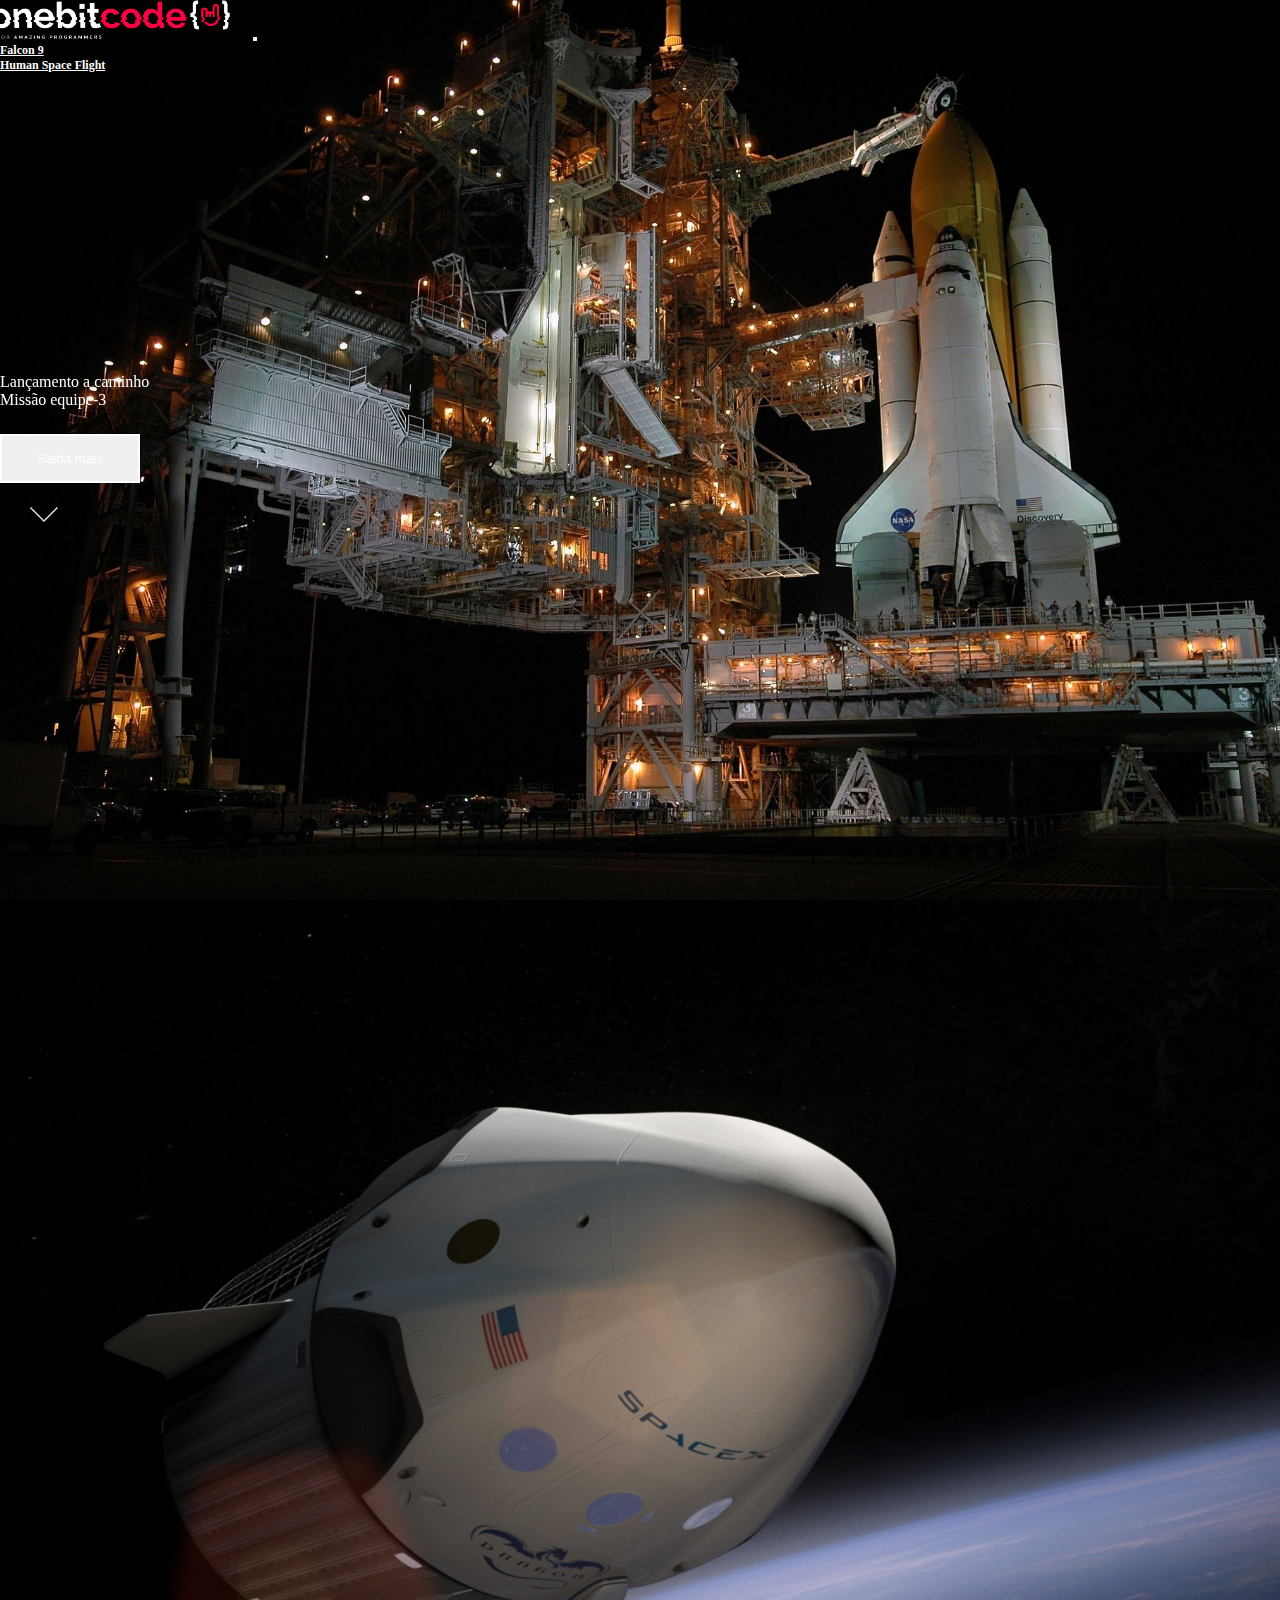
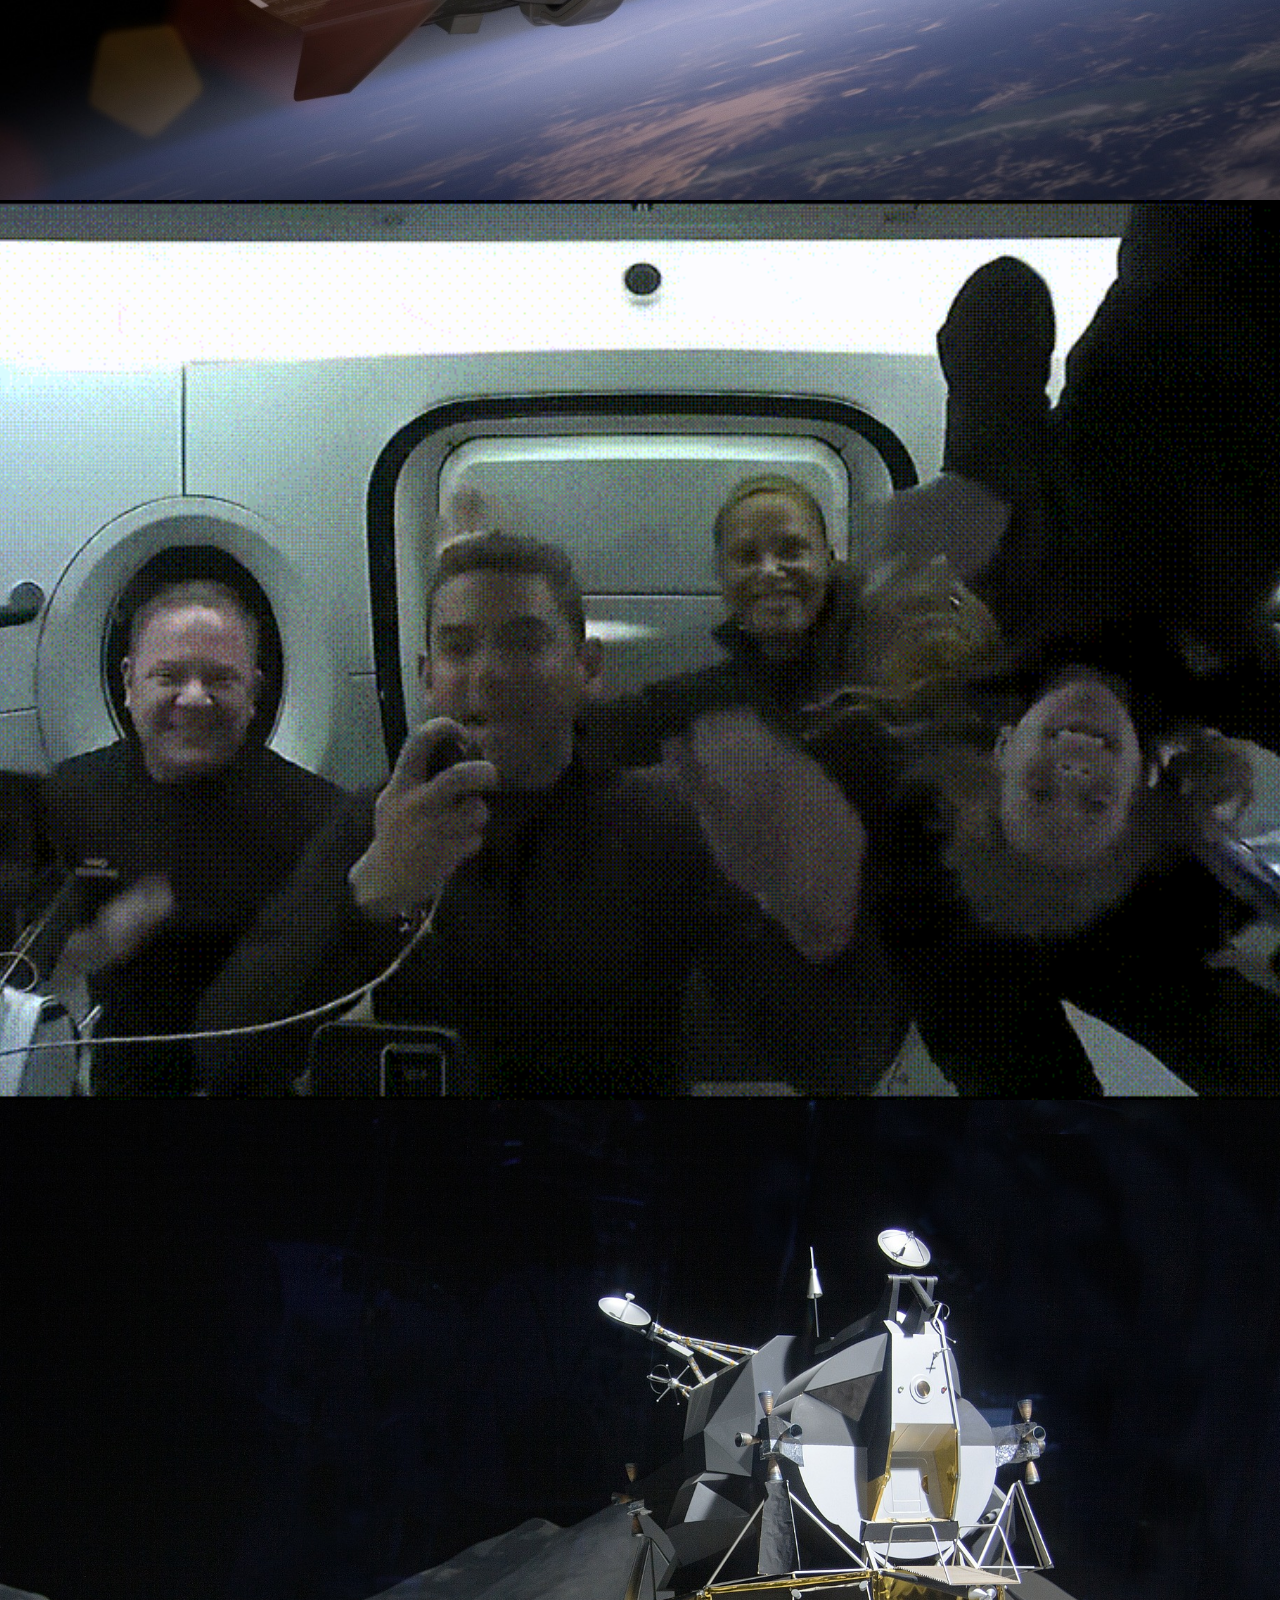
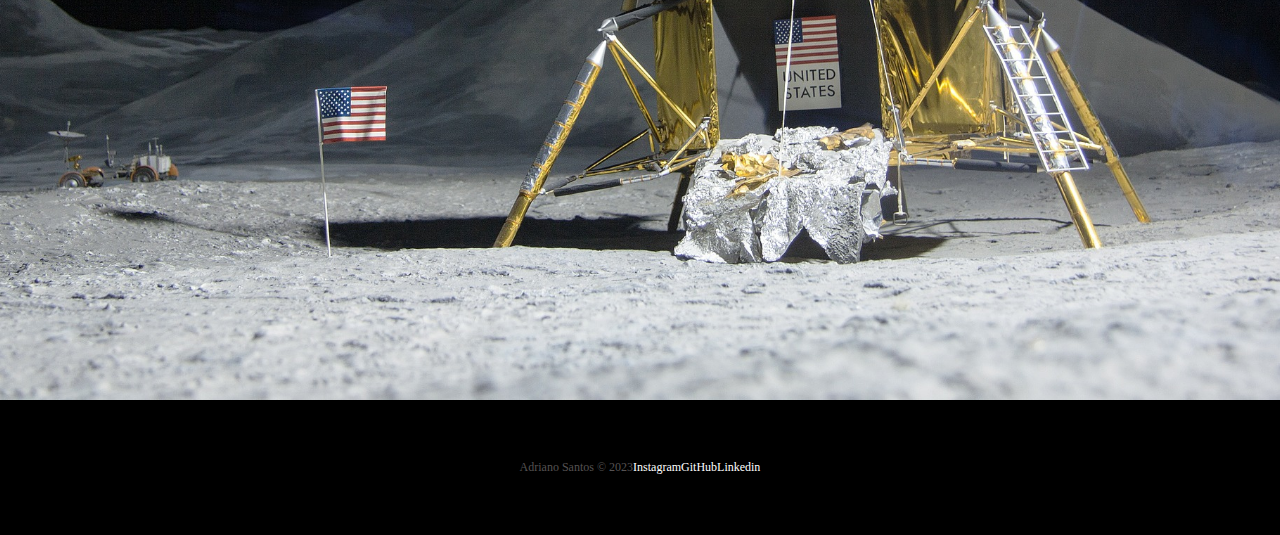
<file: index.html>
<!DOCTYPE html>
<html lang="pt-br">
  <head>
    <meta charset="UTF-8" />
    <meta http-equiv="X-UA-Compatible" content="IE=edge" />
    <meta name="viewport" content="width=device-width, initial-scale=1.0" />

    <!---css-->
    <link rel="stylesheet" href="./css/style.css" />

    <!--Bootstrap Scss-->
    <link
      href="https://cdn.jsdelivr.net/npm/bootstrap@5.3.0-alpha1/dist/css/bootstrap.min.css"
      rel="stylesheet"
      integrity="sha384-GLhlTQ8iRABdZLl6O3oVMWSktQOp6b7In1Zl3/Jr59b6EGGoI1aFkw7cmDA6j6gD"
      crossorigin="anonymous"
    />
    <!--Lib text-->
    <link rel="stylesheet" href="https://unpkg.com/aos@next/dist/aos.css" />
    <!--Favicon-->
    <link rel="shortcut icon" href="./img/favicon.png" type="image/x-icon" />

    <title>OneBtiX - Home</title>
  </head>
  <body>
    <div class="container-fluid container00 container01">
      <div class="container">
        <header class="header">
          <nav class="navbar navbar-expand-lg navbar-dark bg-transparent pt-4">
            <div class="container-fluid">
              <a class="navbar-brand" href="./index.html"
                ><img
                  src="./img/logo-obc-2021-darkbg.png"
                  alt="logoobc"
                  class="logoPc img-fluid"
              /></a>
              <button
                class="navbar-toggler"
                type="button"
                data-bs-toggle="collapse"
                data-bs-target="#navbarNav"
                aria-controls="navbarNav"
                aria-expanded="false"
                aria-label="Toggle navigation"
              >
                <span class="navbar-toggler-icon"></span>
              </button>
              <div class="collapse navbar-collapse" id="navbarNav">
                <ul class="navbar-nav">
                  <li class="nav-item">
                    <a
                      class="nav-link active"
                      id="navItem"
                      aria-current="page"
                      href="./falcon8.html"
                      >Falcon 9</a
                    >
                  </li>
                  <li class="nav-item">
                    <a
                      class="nav-link active"
                      id="navItem"
                      href="./humanspace.html"
                      >Human Space Flight</a
                    >
                  </li>
                </ul>
              </div>
            </div>
          </nav>
        </header>
      </div>

      <div
        class="container titlePadding"
        data-aos="fade-up"
        data-aos-duration="1500"
      >
        <p class="h5" id="lauchComming">Lançamento a caminho</p>
        <p class="h1 mediumTitle">Missão equipe-3</p>
        <button type="button" class="btn btn-outline-light mt-5" id="button">
          Saiba mais
        </button>

        <div class="container text-center">
          <img
            src="./img/home/arrowDown.gif"
            alt="setaprabaixo"
            class="setaprabaixo"
          />
        </div>
      </div>
    </div>
    <div class="container-fluid container00 container02">
      <div
        class="container titlePadding"
        data-aos-duration="1500"
        data-aos="fade-right"
      >
        <p class="h5" id="lauchComming">Missão concluída</p>
        <p class="h1 shortTitle">Missão equipe-2 retornou para terra</p>
        <button type="button" class="btn btn-outline-light mt-5" id="button">
          Saiba mais
        </button>
      </div>
    </div>

    <div class="container-fluid container00 container03">
      <div
        class="container titlePadding"
        data-aos-duration="1500"
        data-aos="fade-down"
      >
        <p class="h5" id="lauchComming">Missão concluída</p>
        <p class="h1 shortTitle">Dragon retornou para terra</p>
        <button type="button" class="btn btn-outline-light mt-5" id="button">
          Saiba mais
        </button>
      </div>
    </div>
    <div class="container-fluid container00 container04">
      <div
        class="container titlePadding"
        data-aos-duration="1500"
        data-aos="fade-down-right"
      >
        <p class="h1 mediumTitle">Starship pousa astronautas na lua</p>
        <button type="button" class="btn btn-outline-light mt-5" id="button">
          Saiba mais
        </button>
      </div>
    </div>

    <footer class="container-fluid footer">
      <span class="me-4 copyAS"> Adriano Santos &copy; 2023</span>
      <a
        href="https://www.instagram.com/a.adriano_santos/"
        target="blank"
        class="me-4"
        >Instagram</a
      >
      <a href="https://github.com/oadrianosantos" target="blank" class="me-4"
        >GitHub</a
      >
      <a
        href="https://www.linkedin.com/in/adriano-santos-96652a158/"
        target="blank"
        >Linkedin</a
      >
    </footer>

    <!--Bootstrap Scss-->
    <script
      src="https://cdn.jsdelivr.net/npm/bootstrap@5.3.0-alpha1/dist/js/bootstrap.bundle.min.js"
      integrity="sha384-w76AqPfDkMBDXo30jS1Sgez6pr3x5MlQ1ZAGC+nuZB+EYdgRZgiwxhTBTkF7CXvN"
      crossorigin="anonymous"
    ></script>

    <!--Lib text-->
    <script src="https://unpkg.com/aos@next/dist/aos.js"></script>
    <script>
      AOS.init();
    </script>
    <!--Favicon-->
  </body>
</html>
</file>
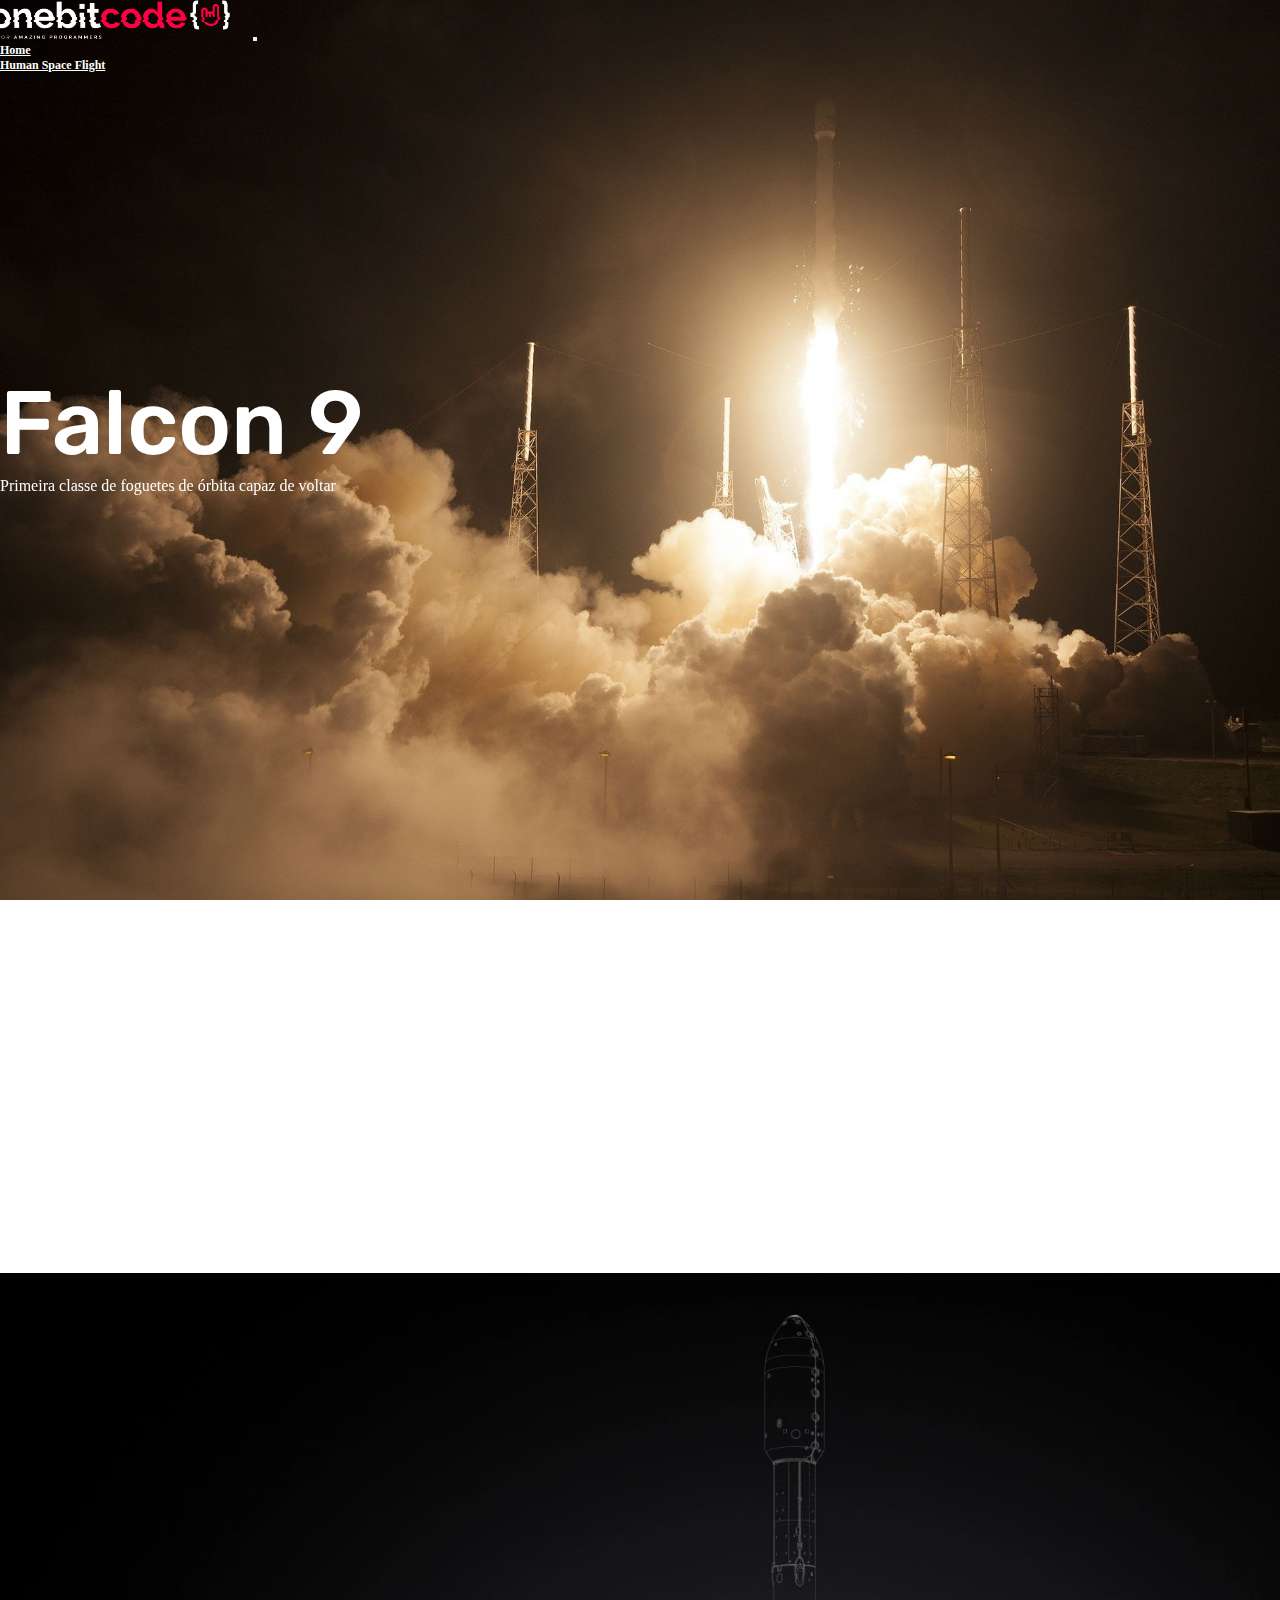
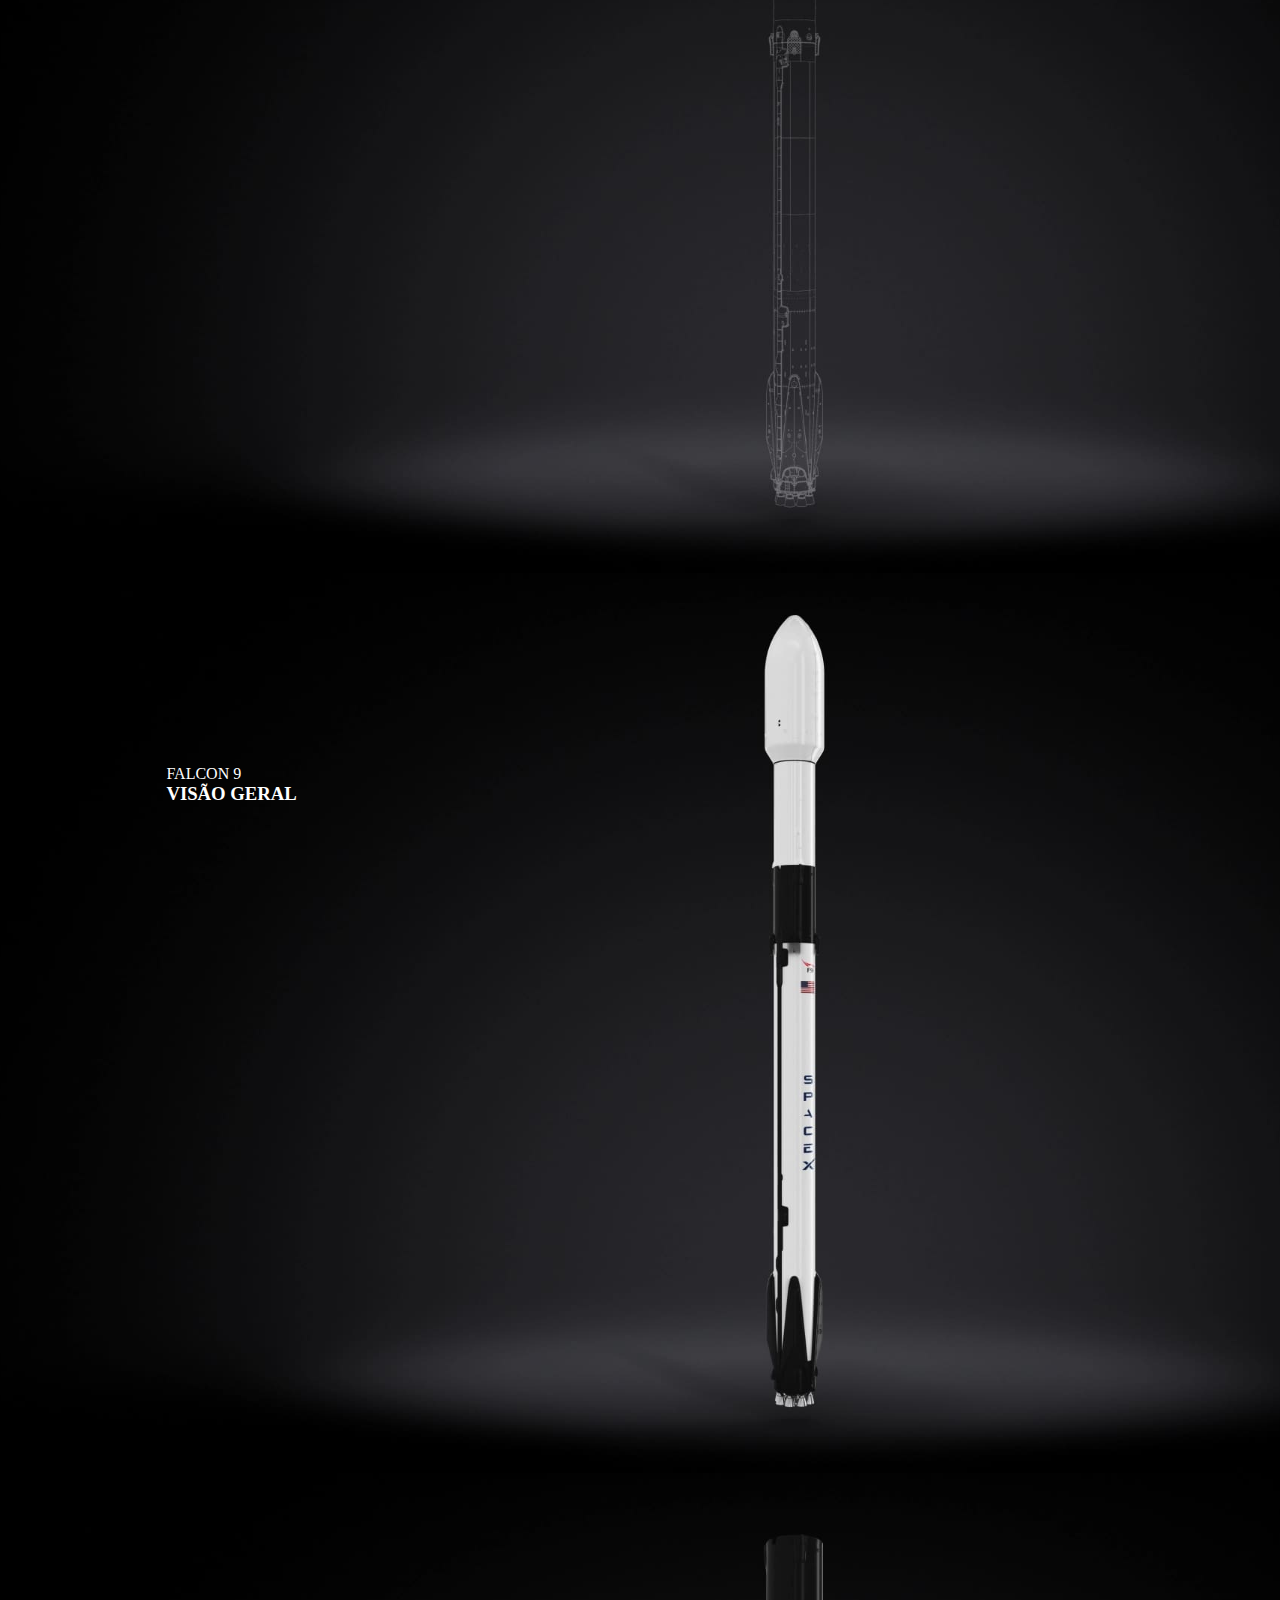
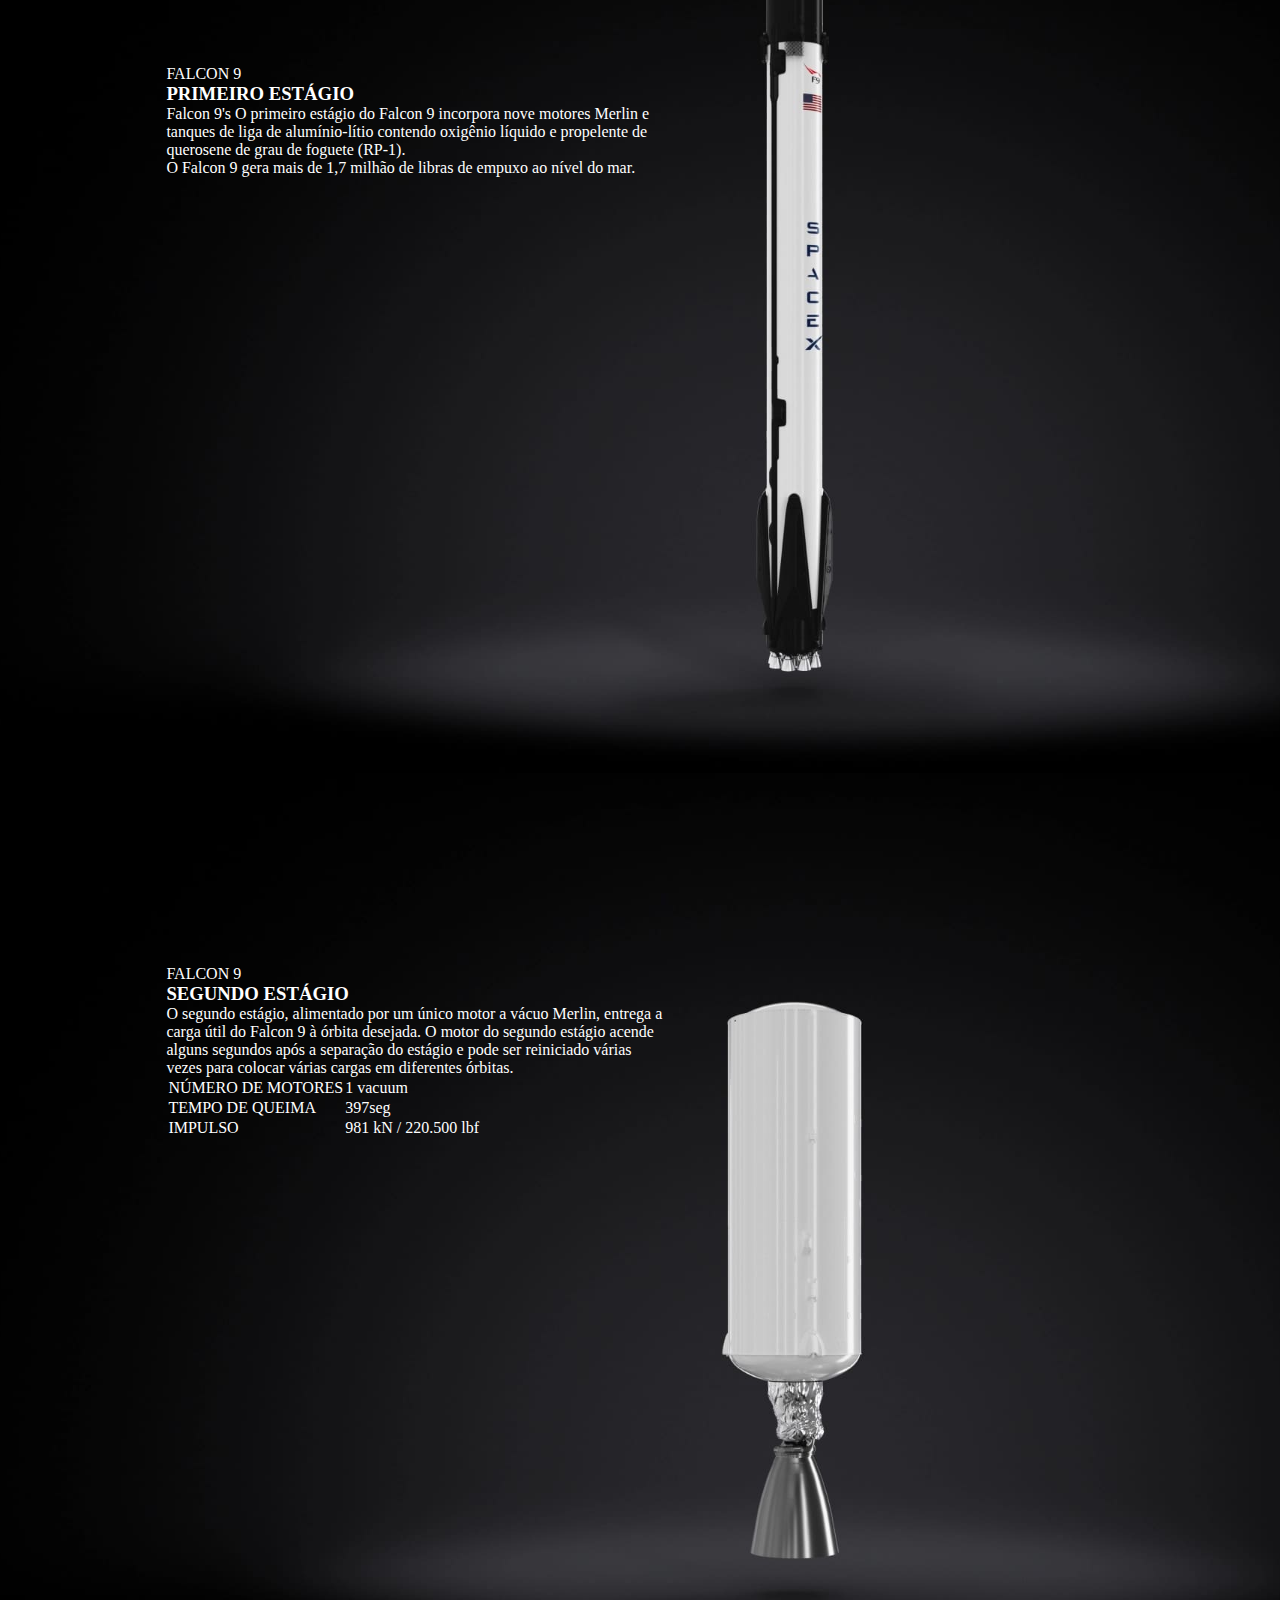
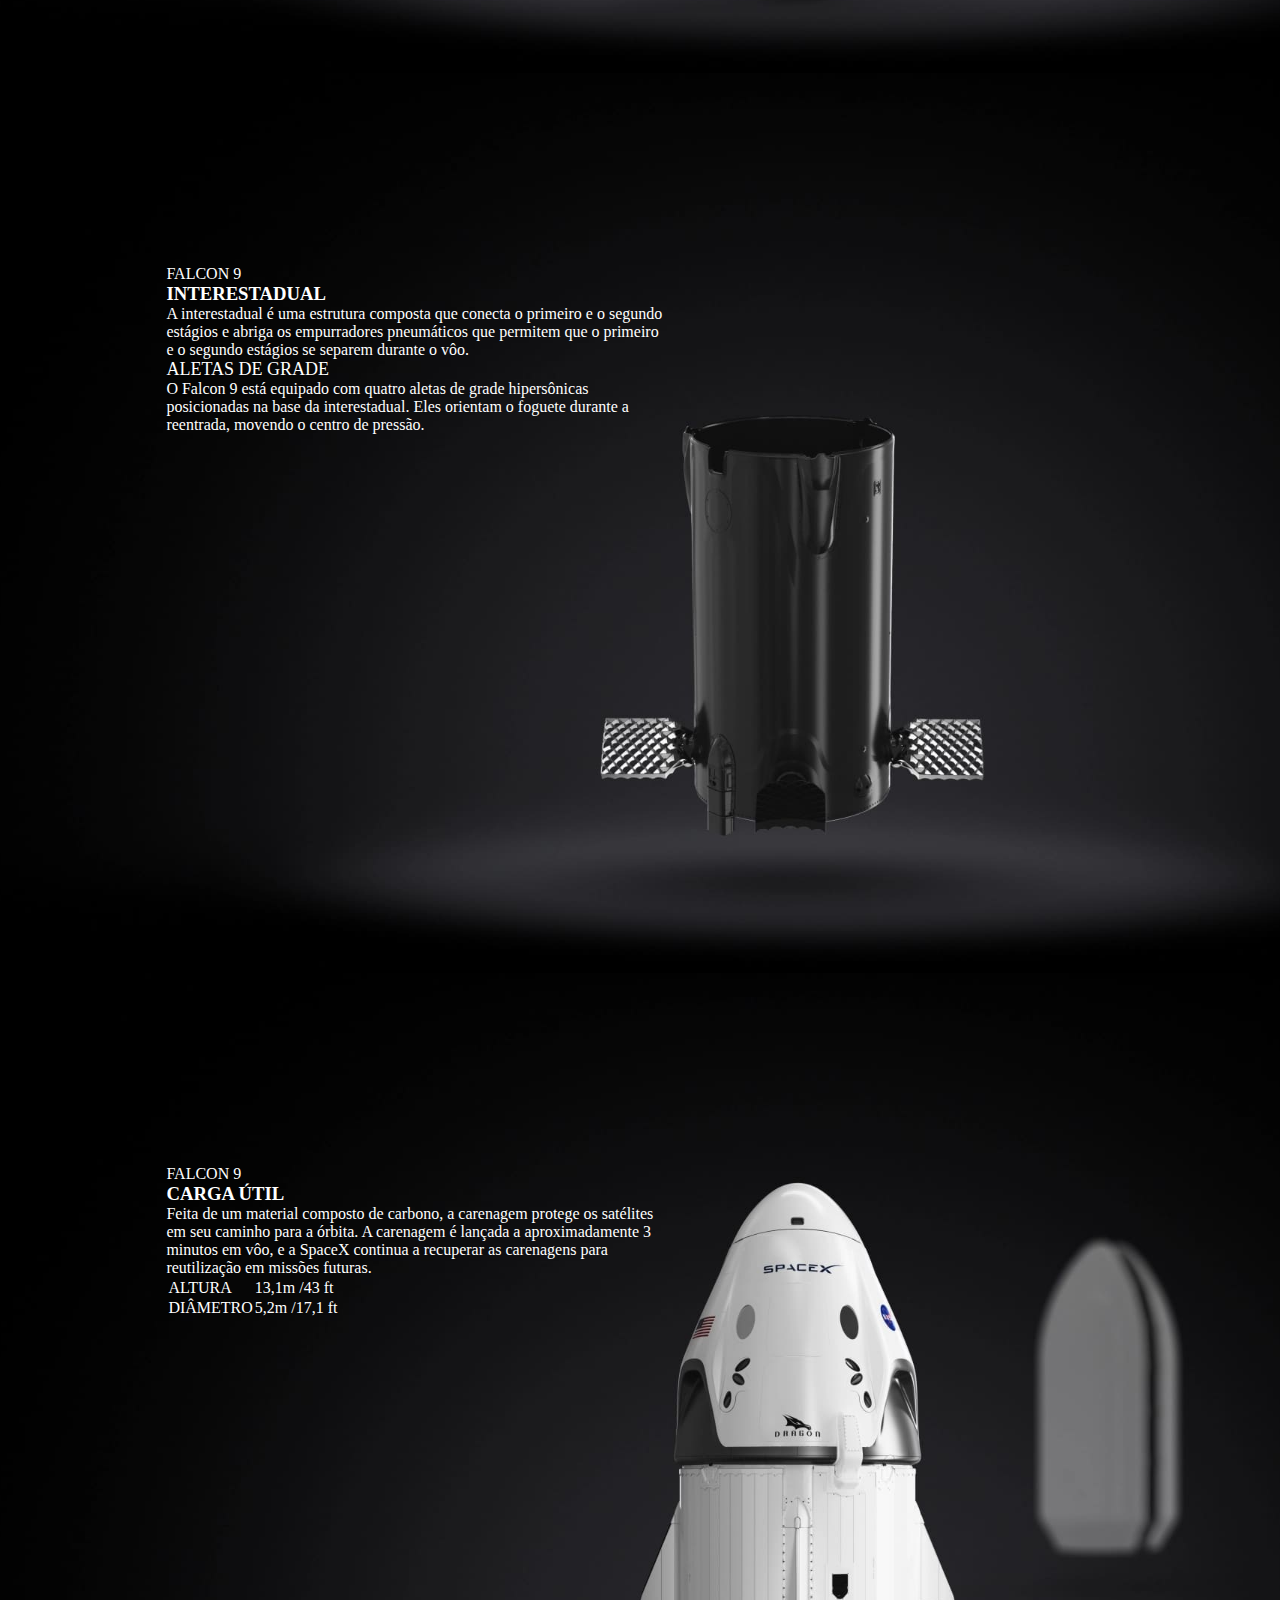
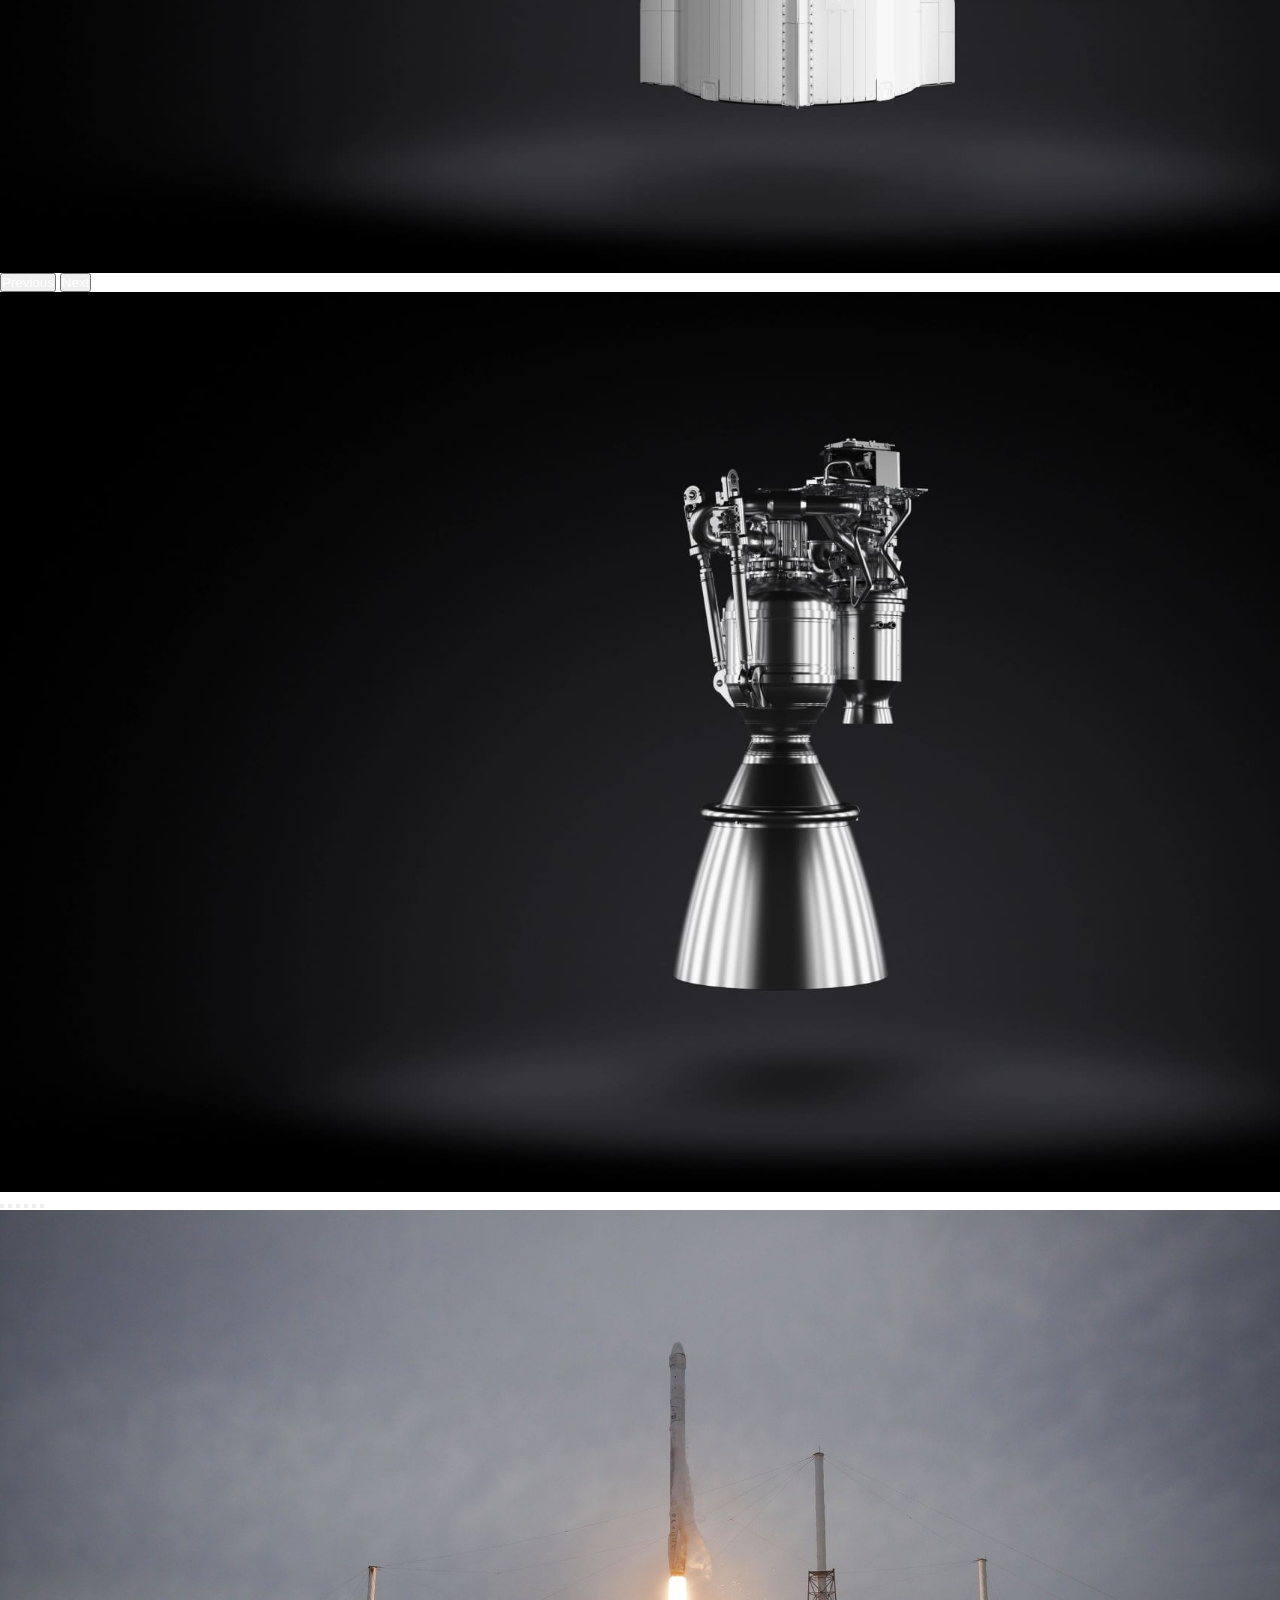
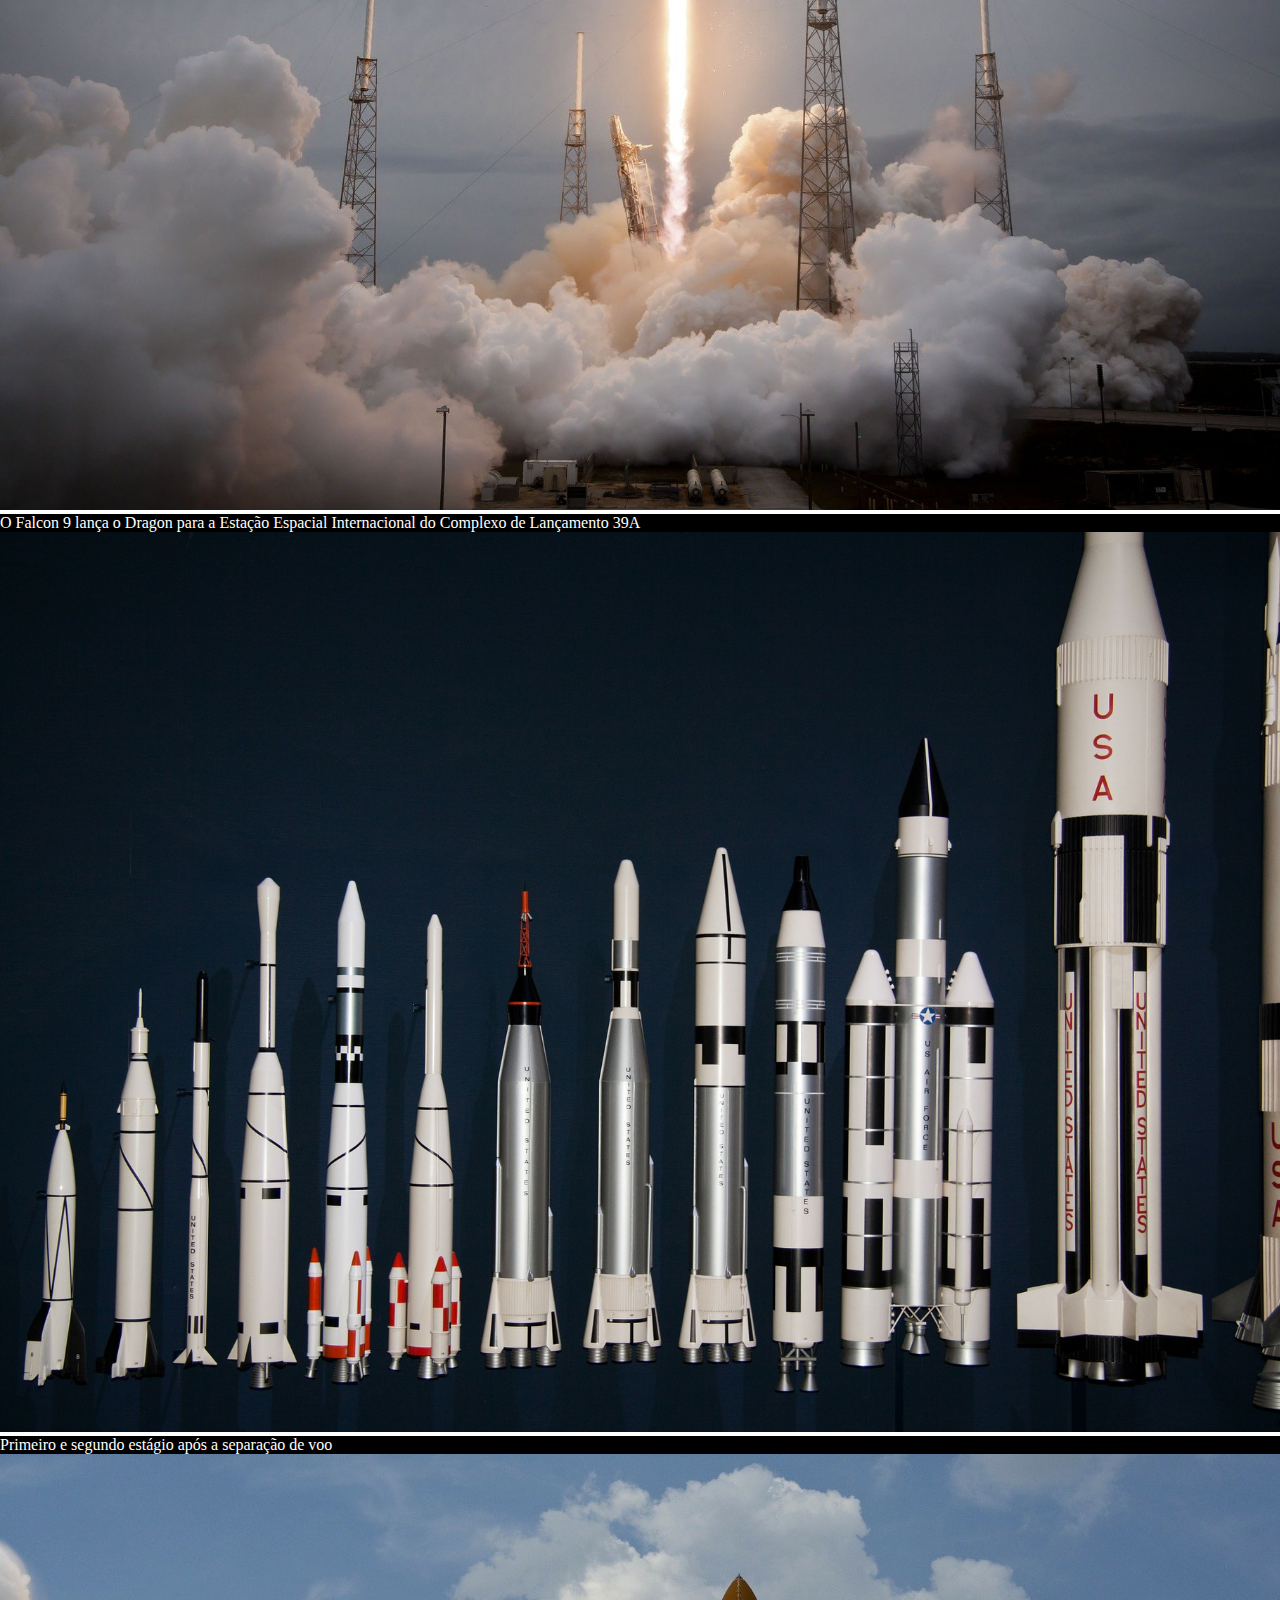
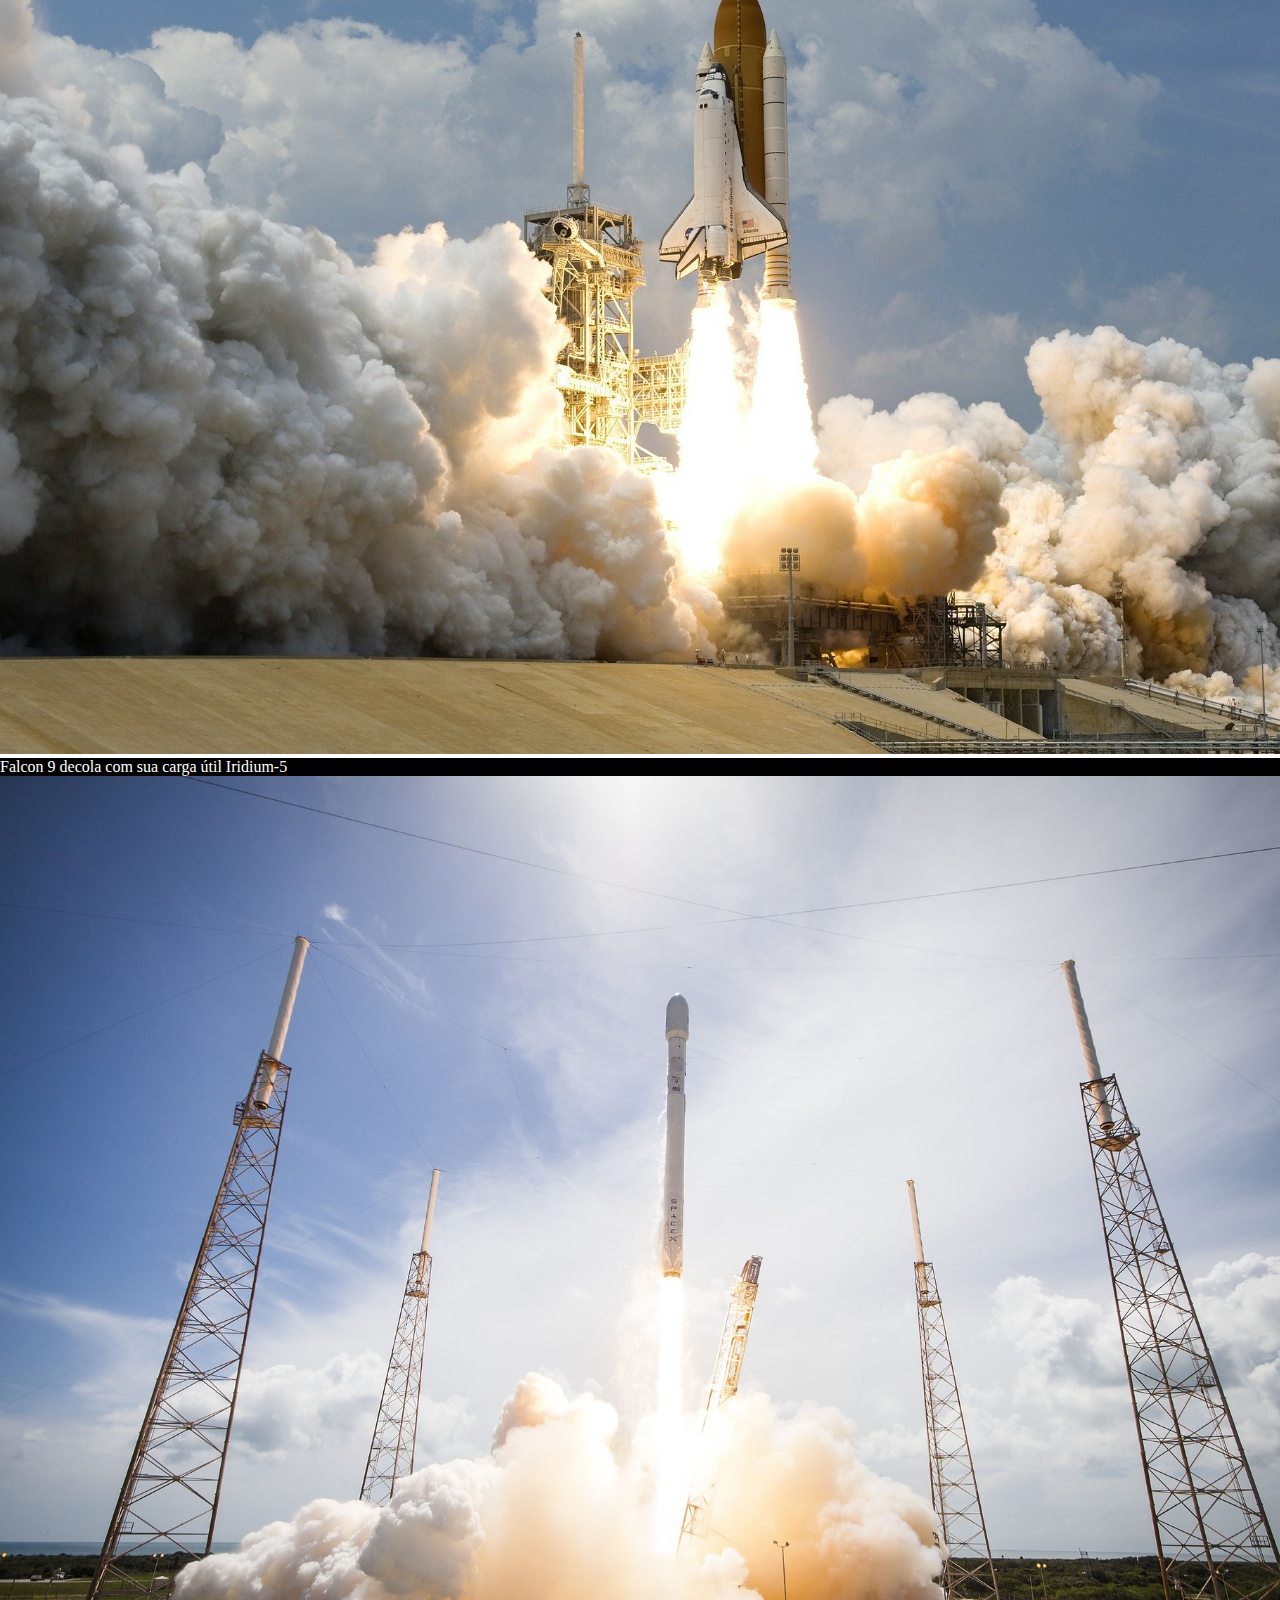
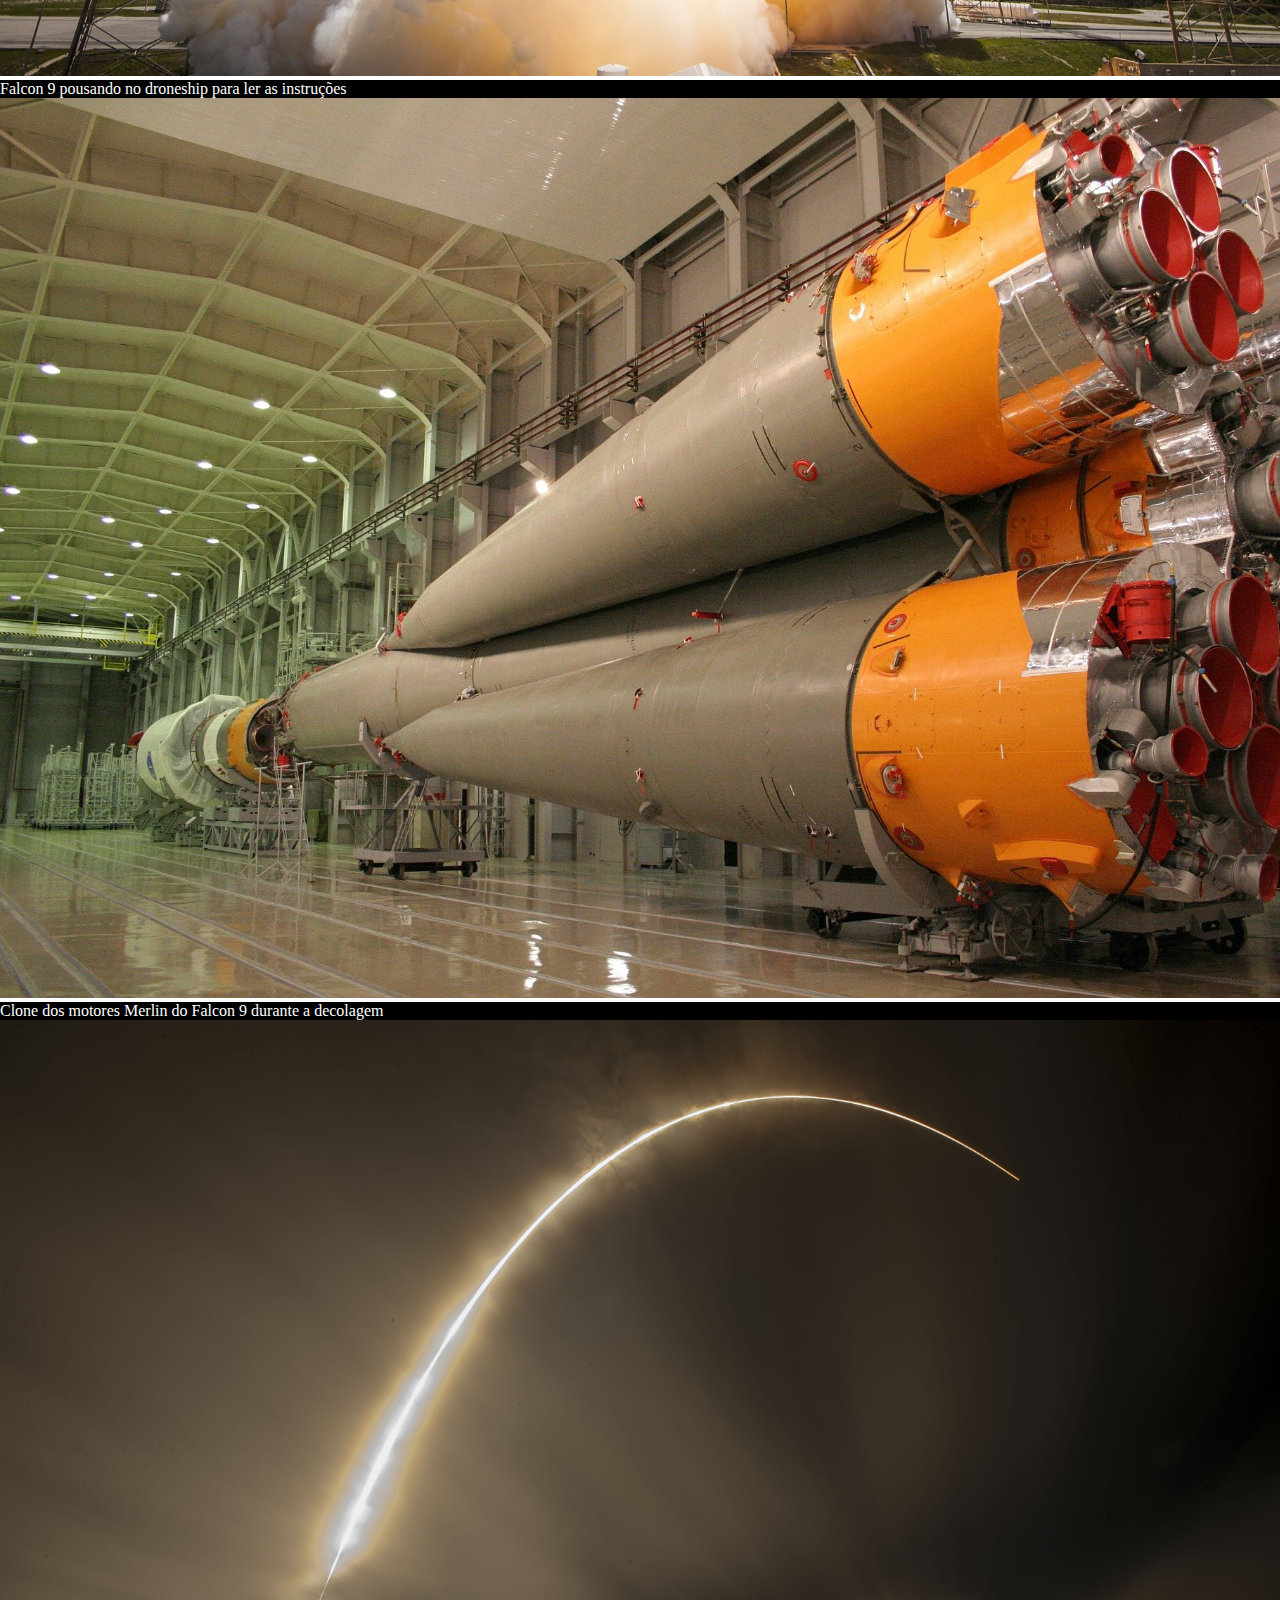
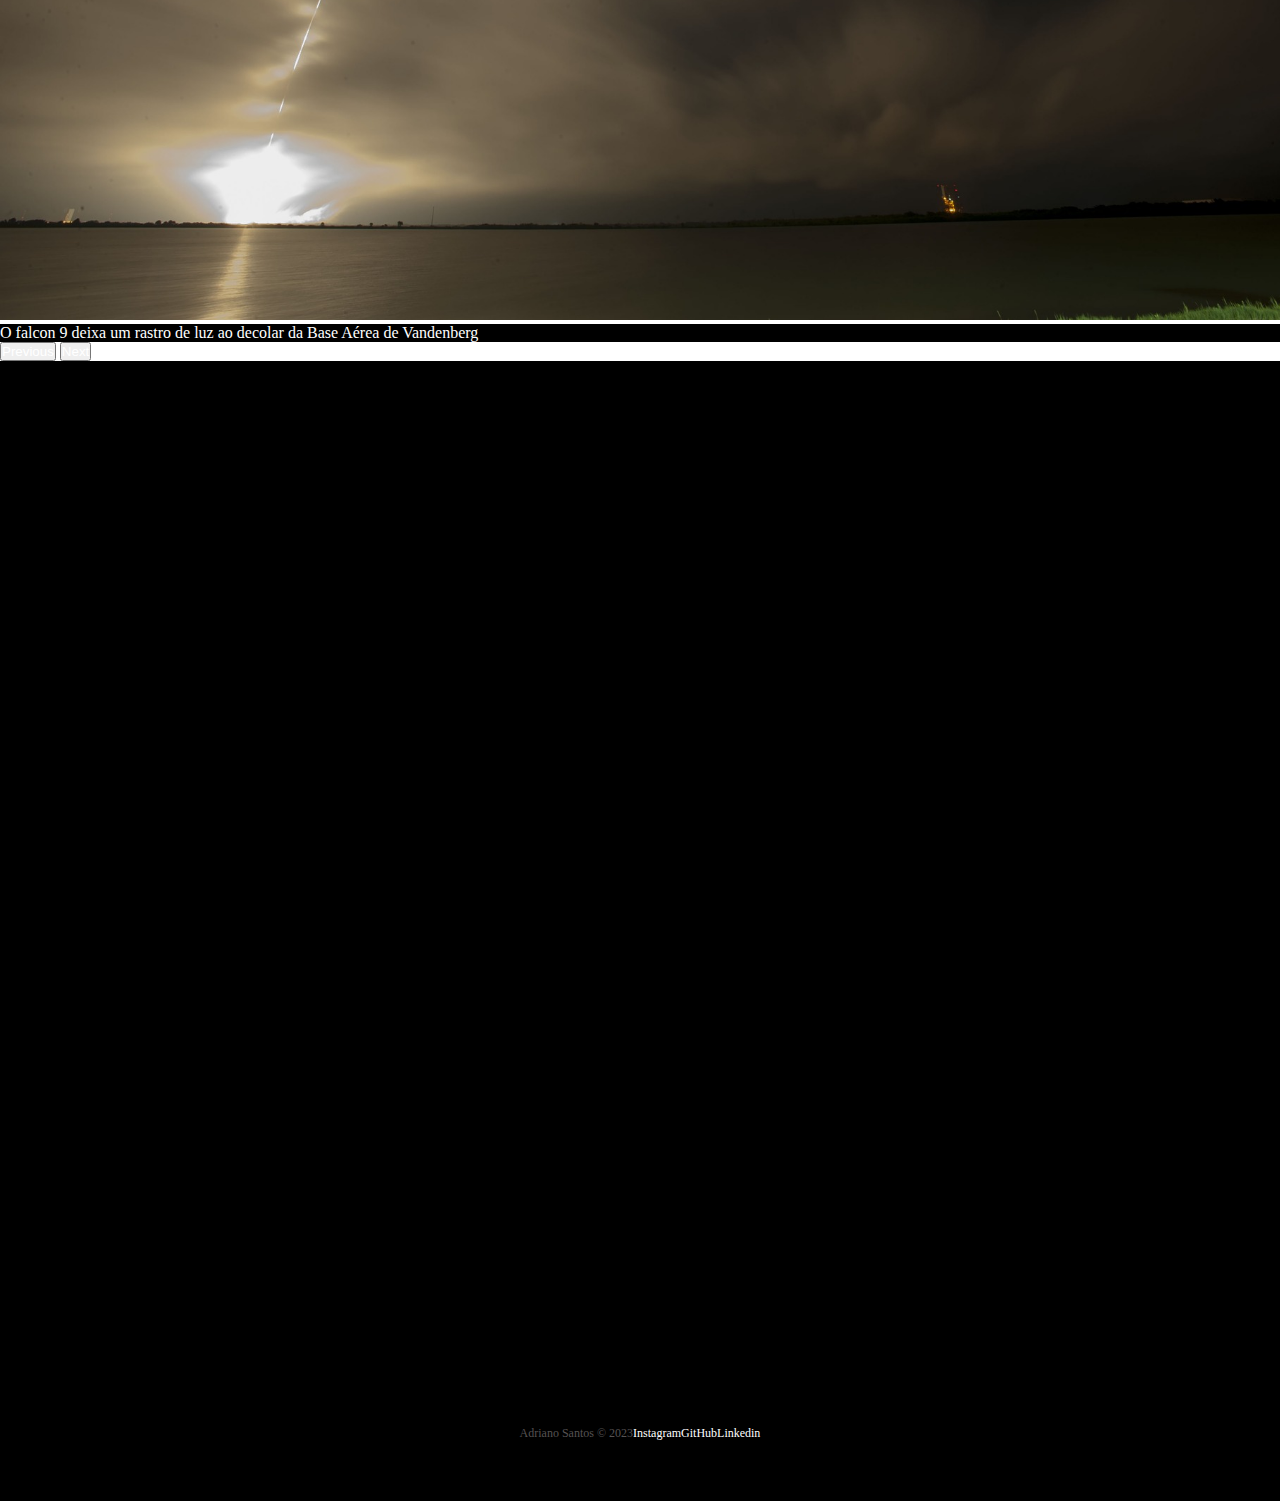
<file: falcon8.html>
<!DOCTYPE html>
<html lang="pt-br">
  <head>
    <meta charset="UTF-8" />
    <meta http-equiv="X-UA-Compatible" content="IE=edge" />
    <meta name="viewport" content="width=device-width, initial-scale=1.0" />

    <!---css-->
    <link rel="stylesheet" href="./css/style.css" />

    <!--Bootstrap Scss-->
    <link
      href="https://cdn.jsdelivr.net/npm/bootstrap@5.3.0-alpha1/dist/css/bootstrap.min.css"
      rel="stylesheet"
      integrity="sha384-GLhlTQ8iRABdZLl6O3oVMWSktQOp6b7In1Zl3/Jr59b6EGGoI1aFkw7cmDA6j6gD"
      crossorigin="anonymous"
    />
    <!--Lib text-->
    <link rel="stylesheet" href="https://unpkg.com/aos@next/dist/aos.css" />
    <!--Favicon-->
    <link rel="shortcut icon" href="./img/favicon.png" type="image/x-icon" />

    <title>OneBtiX - Home</title>
  </head>

  <body class="bg-black">
    <div class="container-fluid container00 container05">
      <div class="container">
        <header class="header">
          <nav class="navbar navbar-expand-lg navbar-dark bg-transparent pt-4">
            <div class="container-fluid">
              <a class="navbar-brand" href="./index.html"
                ><img
                  src="./img/logo-obc-2021-darkbg.png"
                  alt="logoobc"
                  class="logoPc img-fluid"
              /></a>
              <button
                class="navbar-toggler"
                type="button"
                data-bs-toggle="collapse"
                data-bs-target="#navbarNav"
                aria-controls="navbarNav"
                aria-expanded="false"
                aria-label="Toggle navigation"
              >
                <span class="navbar-toggler-icon"></span>
              </button>
              <div class="collapse navbar-collapse" id="navbarNav">
                <ul class="navbar-nav">
                  <li class="nav-item">
                    <a
                      class="nav-link active"
                      id="navItem"
                      aria-current="page"
                      href="./index.html"
                      >Home</a
                    >
                  </li>
                  <li class="nav-item">
                    <a
                      class="nav-link active"
                      id="navItem"
                      href="./humanspace.html"
                      >Human Space Flight</a
                    >
                  </li>
                </ul>
              </div>
            </div>
          </nav>
        </header>
      </div>

      <div
        class="container titleContent text-center"
        data-aos="fade-up"
        data-aos-duration="1500"
      >
        <p class="titleFalcon9">Falcon 9</p>
        <p class="h5 subFalcon9">
          Primeira classe de foguetes de órbita capaz de voltar
        </p>
      </div>
    </div>

    <div class="container-fluid number">
      <div class="row text-center">
        <div class="col-sm col1">
          <p class="titleNum" data-aos-duration="1000" data-aos="flip-up">
            126
          </p>
          <p class="h5 subtitleNum" data-aos-duration="1600" data-aos="flip-up">
            Lançamentos realizados
          </p>
        </div>
        <div class="col">
          <p class="titleNum" data-aos-duration="1000" data-aos="flip-left">
            86
          </p>
          <p class="subTitleNum" data-aos-duration="1600" data-aos="flip-left">
            Desembarques totais
          </p>
        </div>
        <div class="col-sm col3">
          <p class="titleNum" data-aos-duration="1000" data-aos="flip-down">
            68
          </p>
          <p class="subTitleNum" data-aos-duration="1600" data-aos="flip-down">
            Fogueter recuperados
          </p>
        </div>
      </div>
    </div>

    <div class="container-fluid container00 container06">
      <div class="container containerFalcon9Desc">
        <p class="falcon9Desc" data-aos="fade-right" data-aos-duration="1500">
          O Falcon 9 é um foguete reutilizável de dois estágios projetado e
          fabricado pela SpaceX para o transporte confiável e seguro de pessoas
          e cargas úteis para a órbita da Terra e além. Falcon 9 é o primeiro
          foguete reutilizável de classe orbital do mundo. A capacidade de
          reutilização permite que a SpaceX refile as partes mais caras do
          foguete, o que, por sua vez, reduz o custo do acesso ao espaço.
        </p>
      </div>
    </div>

    <div
      id="carouselExampleInterval"
      class="carousel slide"
      data-bs-ride="carousel"
    >
      <div class="carousel-inner">
        <div
          class="carousel-item active container00 carrossel01"
          data-bs-interval="3000000"
        >
          <div class="container" id="overViewPosition">
            <p class="subTitleOvewView">FALCON 9</p>
            <h3 class="titleOverView">VISÃO GERAL</h3>
            <table class="table" id="widthTable">
              <tbody>
                <tr data-aos="fade-right" data-aos-duration="1500">
                  <td>ALTURA</td>
                  <td class="text-end">
                    70 m<span class="corEscuraTxt">/ 229.6 f</span>
                  </td>
                </tr>
                <tr data-aos="fade-right" data-aos-duration="1200">
                  <td>DIAMETRO</td>
                  <td class="text-end">
                    3.7 m<span class="corEscuraTxt"> / 12 ft</span>
                  </td>
                </tr>
                <tr data-aos="fade-right" data-aos-duration="1500">
                  <td>MASSA</td>
                  <td class="text-end">
                    549,054 kg<span class="corEscuraTxt"> / 1,207,920 lb</span>
                  </td>
                </tr>
                <tr data-aos="fade-right" data-aos-duration="1400">
                  <td>CARGA MÁXIMA PARA LEO</td>
                  <td class="text-end">
                    22,800 kg<span class="corEscuraTxt"> / 50,265 lb</span>
                  </td>
                </tr>
                <tr data-aos="fade-right" data-aos-duration="1600">
                  <td>CARGA MÁXIMA PARA GTO</td>
                  <td class="text-end">
                    8,300 kg<span class="corEscuraTxt"> / 18,300 lb</span>
                  </td>
                </tr>
                <tr data-aos="fade-right" data-aos-duration="1300">
                  <td>CARGA MÁXIMA PARA MARTE</td>
                  <td class="text-end">
                    4,020 kg<span class="corEscuraTxt"> / 8,860 lb</span>
                  </td>
                </tr>
              </tbody>
            </table>
          </div>
        </div>
        <div
          class="carousel-item container00 carrossel02"
          data-bs-interval="3000000"
        >
          <div class="container" id="overViewPosition">
            <p class="subTitleOvewView">FALCON 9</p>
            <h3 class="titleOverView">PRIMEIRO ESTÁGIO</h3>
            <p>
              Falcon 9's O primeiro estágio do Falcon 9 incorpora nove motores
              Merlin e tanques de liga de alumínio-lítio contendo oxigênio
              líquido e propelente de querosene de grau de foguete (RP-1).
            </p>
            <p>
              O Falcon 9 gera mais de 1,7 milhão de libras de empuxo ao nível do
              mar.
            </p>
          </div>
        </div>
        <div
          class="carousel-item container00 carrossel03"
          data-bs-interval="3000000"
        >
          <div class="container" id="overViewPosition">
            <p class="subTitleOvewView">FALCON 9</p>
            <h3 class="titleOverView">SEGUNDO ESTÁGIO</h3>
            <p>
              O segundo estágio, alimentado por um único motor a vácuo Merlin,
              entrega a carga útil do Falcon 9 à órbita desejada. O motor do
              segundo estágio acende alguns segundos após a separação do estágio
              e pode ser reiniciado várias vezes para colocar várias cargas em
              diferentes órbitas.
            </p>
            <table class="table" id="widthTable">
              <tbody>
                <tr>
                  <td>NÚMERO DE MOTORES</td>
                  <td class="text-end">1 vacuum</td>
                </tr>
                <tr>
                  <td>TEMPO DE QUEIMA</td>
                  <td class="text-end">397seg</td>
                </tr>
                <tr>
                  <td>IMPULSO</td>
                  <td class="text-end">981 kN <span>/ 220.500 lbf</span></td>
                </tr>
              </tbody>
            </table>
          </div>
        </div>
        <div
          class="carousel-item container00 carrossel04"
          data-bs-interval="2000000"
        >
          <div class="container" id="overViewPosition">
            <p class="subTitleOvewView">FALCON 9</p>
            <h3 class="titleOverView">INTERESTADUAL</h3>
            <p>
              A interestadual é uma estrutura composta que conecta o primeiro e
              o segundo estágios e abriga os empurradores pneumáticos que
              permitem que o primeiro e o segundo estágios se separem durante o
              vôo.
            </p>
            <p style="font-size: 18px">ALETAS DE GRADE</p>
            <p>
              O Falcon 9 está equipado com quatro aletas de grade hipersônicas
              posicionadas na base da interestadual. Eles orientam o foguete
              durante a reentrada, movendo o centro de pressão.
            </p>
          </div>
        </div>
        <div
          class="carousel-item container00 carrossel05"
          data-bs-interval="3000000"
        >
          <div class="container" id="overViewPosition">
            <p class="subTitleOvewView">FALCON 9</p>
            <h3 class="titleOverView">CARGA ÚTIL</h3>
            <p>
              Feita de um material composto de carbono, a carenagem protege os
              satélites em seu caminho para a órbita. A carenagem é lançada a
              aproximadamente 3 minutos em vôo, e a SpaceX continua a recuperar
              as carenagens para reutilização em missões futuras.
            </p>
            <table class="table" id="widthTable">
              <tbody>
                <tr>
                  <td>ALTURA</td>
                  <td class="text-end">13,1m <span>/43 ft</span></td>
                </tr>
                <tr>
                  <td>DIÂMETRO</td>
                  <td class="text-end">5,2m <span>/17,1 ft</span></td>
                </tr>
              </tbody>
            </table>
          </div>
        </div>
      </div>
      <button
        class="carousel-control-prev"
        type="button"
        data-bs-target="#carouselExampleInterval"
        data-bs-slide="prev"
      >
        <span class="carousel-control-prev-icon" aria-hidden="true"></span>
        <span class="visually-hidden">Previous</span>
      </button>
      <button
        class="carousel-control-next"
        type="button"
        data-bs-target="#carouselExampleInterval"
        data-bs-slide="next"
      >
        <span class="carousel-control-next-icon" aria-hidden="true"></span>
        <span class="visually-hidden">Next</span>
      </button>
    </div>

    <div class="container-fluid container00 container07">
      <div
        class="container"
        id="overViewPosition"
        data-aos="fade-right"
        data-aos-duration="1400"
      >
        <p class="subTitleOvewView">FALCON 9</p>
        <h3 class="titleOverView">MERLIN</h3>
        <p>
          Merlin é uma família de motores de foguete desenvolvidos pela SpaceX
          para uso em seus veículos de lançamento Falcon 1, Falcon 9 e Falcon
          Heavy. Os motores Merlin usam querosene de grau de foguete (RP-1) e
          oxigênio líquido como propelentes de foguete em um ciclo de energia de
          gerador a gás. O motor Merlin foi originalmente projetado para
          recuperação e reutilização.
        </p>
        <table class="table" id="widthTable">
          <tbody>
            <tr>
              <td>PROPULSOR</td>
              <td class="text-end">LOX <span>/ RP-1</span></td>
            </tr>
            <tr>
              <td>IMPULSO</td>
              <td class="text-end">845 kN <span>/ 190.000 lbf</span></td>
            </tr>
          </tbody>
        </table>
      </div>
    </div>

    <div
      id="carouselExampleCaptions"
      class="carousel slide carrosselSlide"
      data-bs-ride="carousel"
    >
      <div class="carousel-indicators">
        <button
          type="button"
          data-bs-target="#carouselExampleCaptions"
          data-bs-slide-to="0"
          class="active"
          aria-current="true"
          aria-label="Slide 1"
        ></button>
        <button
          type="button"
          data-bs-target="#carouselExampleCaptions"
          data-bs-slide-to="1"
          aria-label="Slide 2"
        ></button>
        <button
          type="button"
          data-bs-target="#carouselExampleCaptions"
          data-bs-slide-to="2"
          aria-label="Slide 3"
        ></button>
        <button
          type="button"
          data-bs-target="#carouselExampleCaptions"
          data-bs-slide-to="3"
          aria-label="Slide 4"
        ></button>
        <button
          type="button"
          data-bs-target="#carouselExampleCaptions"
          data-bs-slide-to="4"
          aria-label="Slide 5"
        ></button>
        <button
          type="button"
          data-bs-target="#carouselExampleCaptions"
          data-bs-slide-to="5"
          aria-label="Slide 6"
        ></button>
      </div>

      <div class="carousel-inner">
        <div class="carousel-item active" data-bs-interval="1000000">
          <img src="./img/falcon9/09.jpg" class="d-block w-100" alt="..." />
          <div class="carousel-caption d-md-block">
            <p class="carousselText">
              O Falcon 9 lança o Dragon para a Estação Espacial Internacional do
              Complexo de Lançamento 39A
            </p>
          </div>
        </div>
        <div class="carousel-item" data-bs-interval="2000000">
          <img src="./img/falcon9/10.jpg" class="d-block w-100" alt="..." />
          <div class="carousel-caption d-md-block">
            <p class="carousselText">
              Primeiro e segundo estágio após a separação de voo
            </p>
          </div>
        </div>
        <div class="carousel-item" data-bs-interval="3000000">
          <img src="./img/falcon9/11.jpg" class="d-block w-100" alt="..." />
          <div class="carousel-caption d-md-block">
            <p class="carousselText">
              Falcon 9 decola com sua carga útil Iridium-5
            </p>
          </div>
        </div>
        <div class="carousel-item" data-bs-interval="3000000">
          <img src="./img/falcon9/12.jpg" class="d-block w-100" alt="..." />
          <div class="carousel-caption d-md-block">
            <p class="carousselText">
              Falcon 9 pousando no droneship para ler as instruções
            </p>
          </div>
        </div>
        <div class="carousel-item" data-bs-interval="3000000">
          <img src="./img/falcon9/13.jpg" class="d-block w-100" alt="..." />
          <div class="carousel-caption d-md-block">
            <p class="carousselText">
              Clone dos motores Merlin do Falcon 9 durante a decolagem
            </p>
          </div>
        </div>
        <div class="carousel-item" data-bs-interval="3000000">
          <img src="./img/falcon9/14.jpg" class="d-block w-100" alt="..." />
          <div class="carousel-caption d-md-block">
            <p class="carousselText">
              O falcon 9 deixa um rastro de luz ao decolar da Base Aérea de
              Vandenberg
            </p>
          </div>
        </div>
        <button
          class="carousel-control-prev"
          type="button"
          data-bs-target="#carouselExampleCaptions"
          data-bs-slide="prev"
        >
          <span class="carousel-control-prev-icon" aria-hidden="true"></span>
          <span class="visually-hidden">Previous</span>
        </button>
        <button
          class="carousel-control-next"
          type="button"
          data-bs-target="#carouselExampleCaptions"
          data-bs-slide="next"
        >
          <span class="carousel-control-next-icon" aria-hidden="true"></span>
          <span class="visually-hidden">Next</span>
        </button>
      </div>
    </div>

    <div class="container-fluid text-center downloadDesc">
      <p data-aos="fade-right" data-aos-duration="1200">
        <span
          >Para mais informações sobre os serviçoes entre em contato com</span
        >
        <a href="https://www.instagram.com/onebitcode/" target="blank"
          >onebitcode@gmail.com</a
        >
      </p>

      <button
        type="button"
        class="btn btn-outline-light p-3"
        data-aos="flip-left"
        data-aos-duration="1000"
      >
        BAIXAR GUIA DO USUÁRIO
      </button>
      <button
        type="button"
        class="btn btn-outline-light p-3"
        data-aos="flip-up"
        data-aos-duration="1300"
      >
        CAPACIDADES E SERVIÇOS
      </button>
    </div>

    <footer class="container-fluid footer">
      <span class="me-4 copyAS"> Adriano Santos &copy; 2023</span>
      <a
        href="https://www.instagram.com/a.adriano_santos/"
        target="blank"
        class="me-4"
        >Instagram</a
      >
      <a href="https://github.com/oadrianosantos" target="blank" class="me-4"
        >GitHub</a
      >
      <a
        href="https://www.linkedin.com/in/adriano-santos-96652a158/"
        target="blank"
        >Linkedin</a
      >
    </footer>

    <!--Bootstrap Scss-->
    <script
      src="https://cdn.jsdelivr.net/npm/bootstrap@5.3.0-alpha1/dist/js/bootstrap.bundle.min.js"
      integrity="sha384-w76AqPfDkMBDXo30jS1Sgez6pr3x5MlQ1ZAGC+nuZB+EYdgRZgiwxhTBTkF7CXvN"
      crossorigin="anonymous"
    ></script>

    <!--Lib text-->
    <script src="https://unpkg.com/aos@next/dist/aos.js"></script>
    <script>
      AOS.init();
    </script>
    <!--Favicon-->
  </body>
</html>
</file>
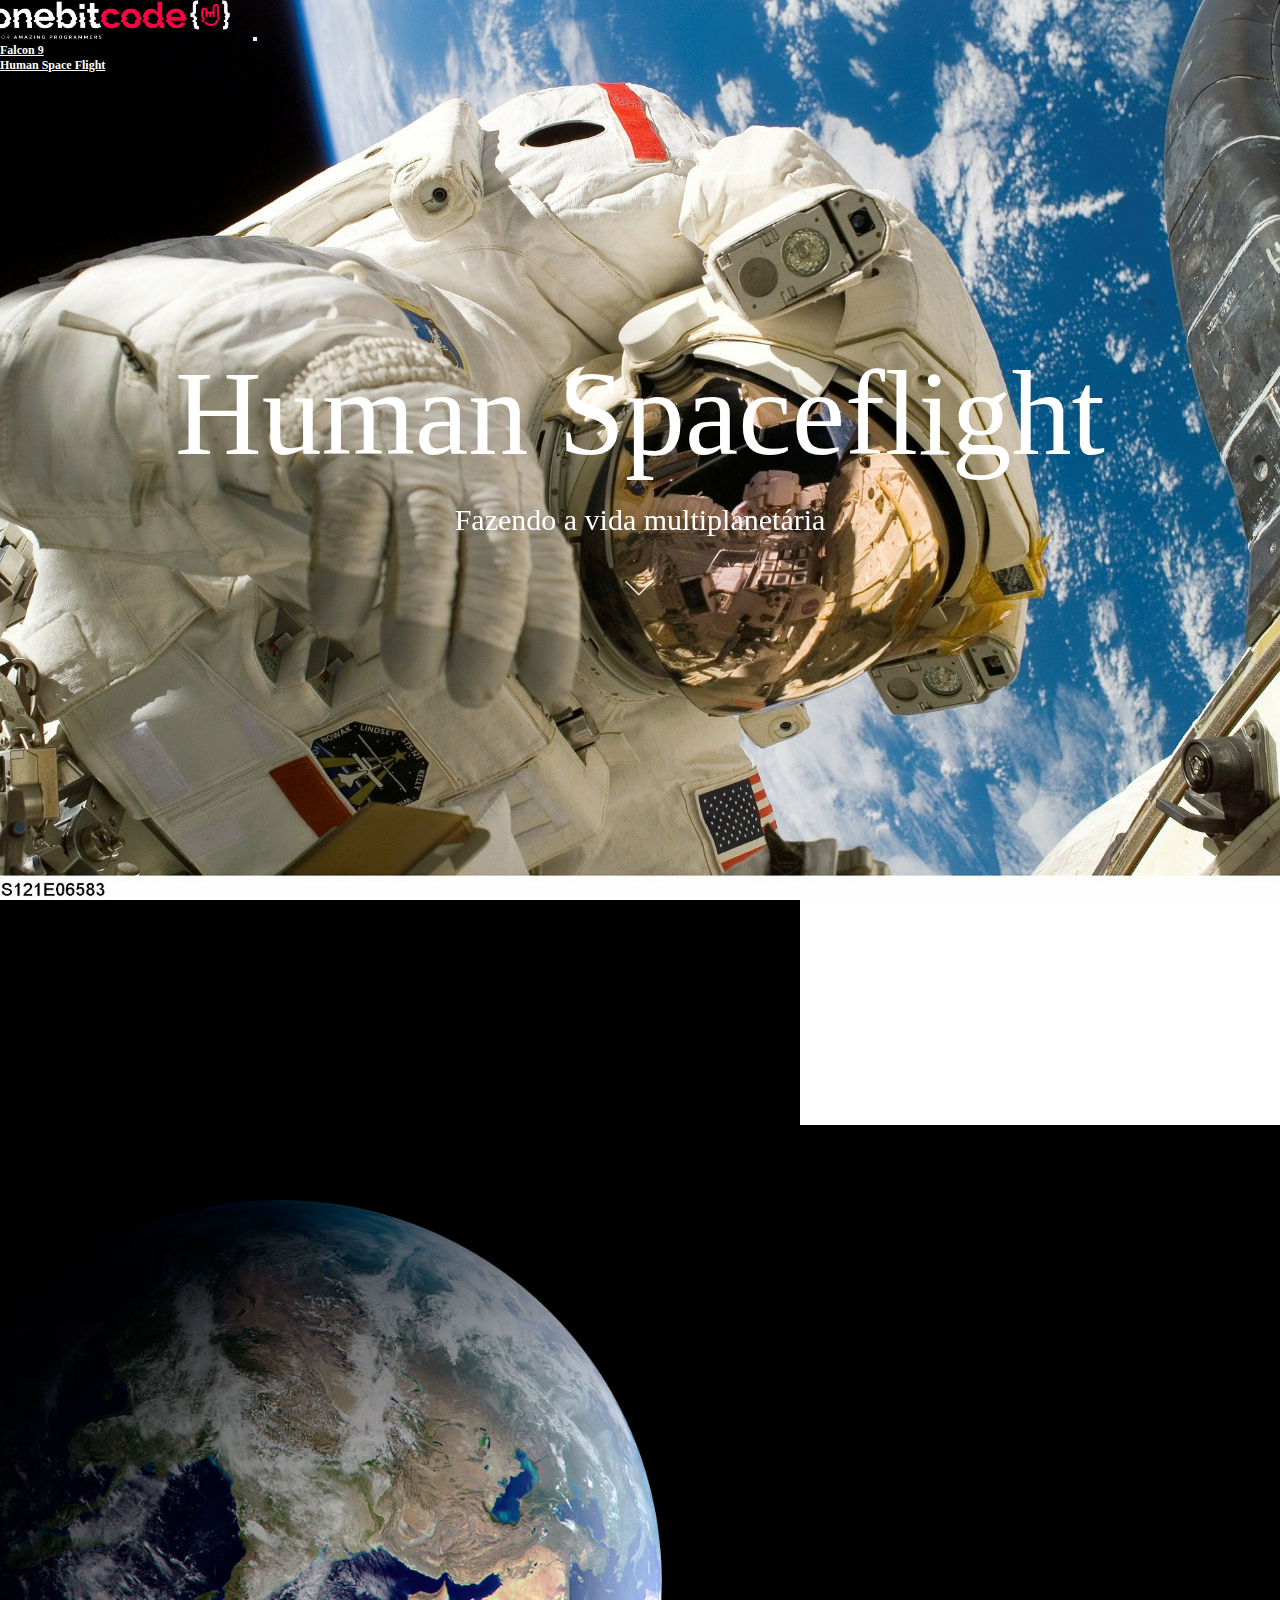
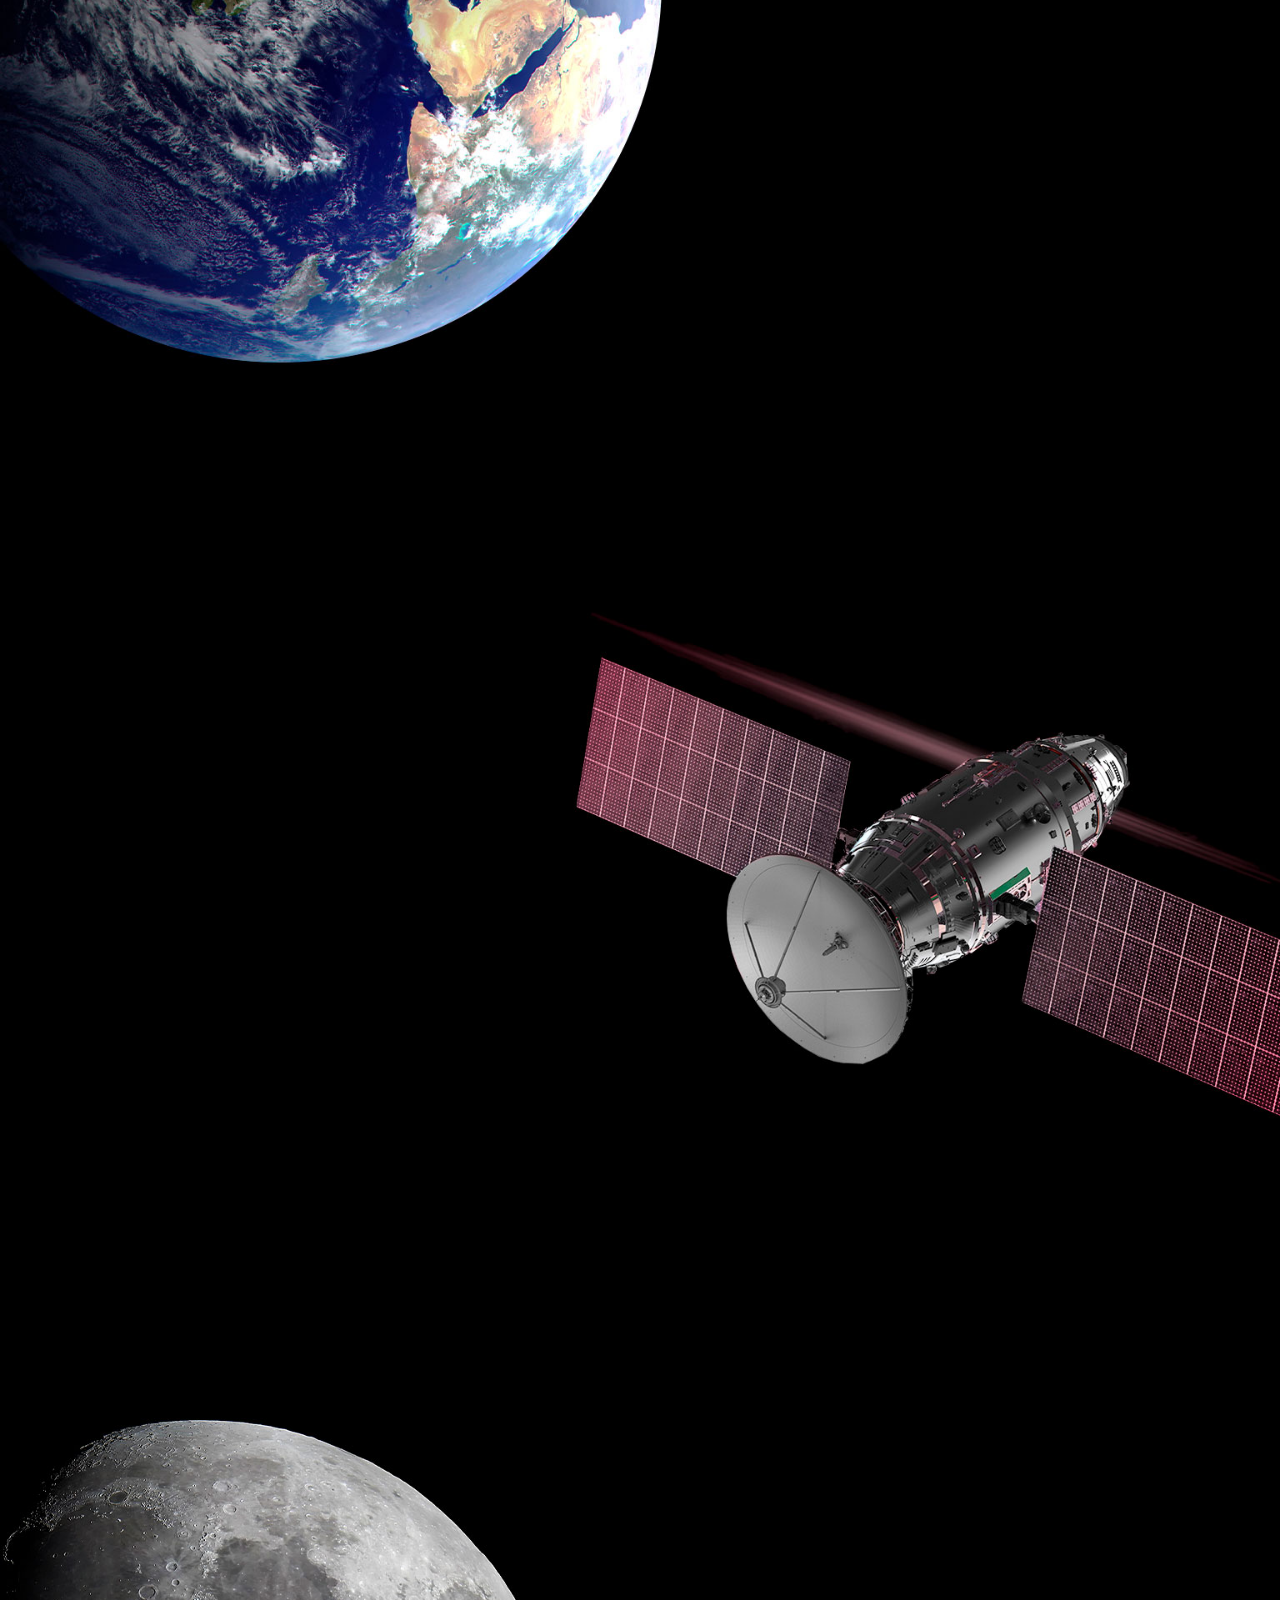
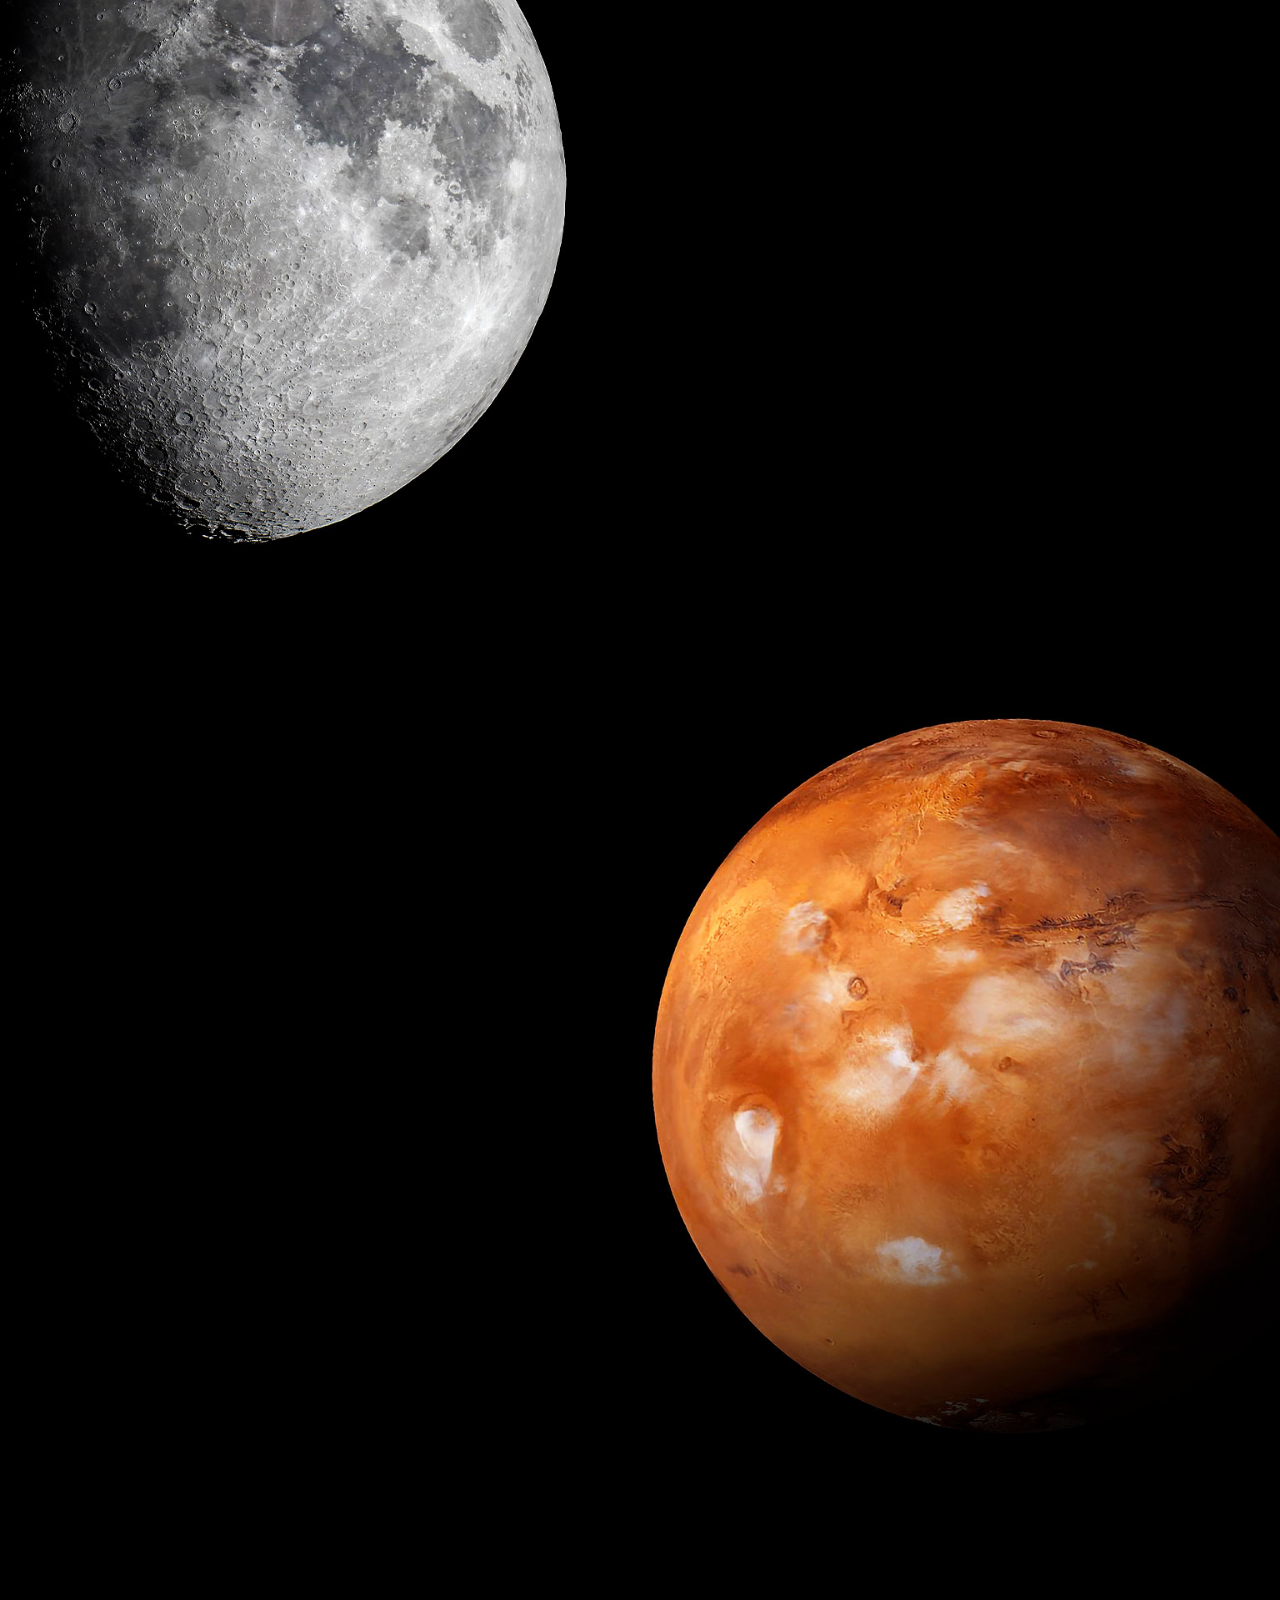
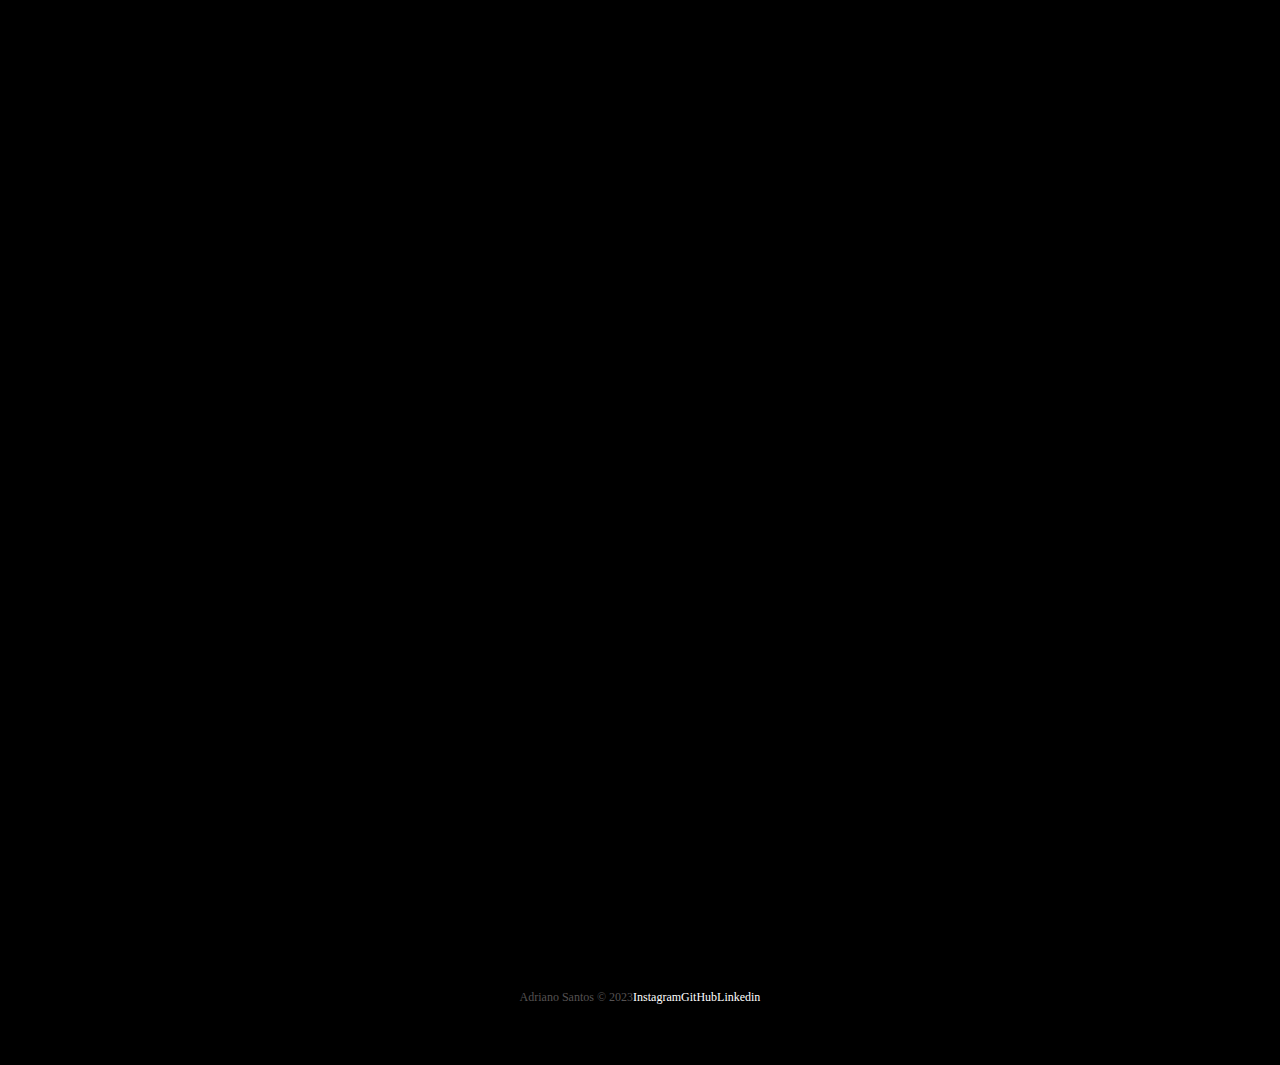
<file: humanspace.html>
<!DOCTYPE html>
<html lang="pt-br">
  <head>
    <meta charset="UTF-8" />
    <meta http-equiv="X-UA-Compatible" content="IE=edge" />
    <meta name="viewport" content="width=device-width, initial-scale=1.0" />

    <!---css-->
    <link rel="stylesheet" href="./css/style.css" />

    <!--Bootstrap Scss-->
    <link
      href="https://cdn.jsdelivr.net/npm/bootstrap@5.3.0-alpha1/dist/css/bootstrap.min.css"
      rel="stylesheet"
      integrity="sha384-GLhlTQ8iRABdZLl6O3oVMWSktQOp6b7In1Zl3/Jr59b6EGGoI1aFkw7cmDA6j6gD"
      crossorigin="anonymous"
    />
    <!--Lib text-->
    <link rel="stylesheet" href="https://unpkg.com/aos@next/dist/aos.css" />
    <!--Favicon-->
    <link rel="shortcut icon" href="./img/favicon.png" type="image/x-icon" />

    <title>OneBtiX - Home</title>
  </head>
  <body>
    <div class="container-fluid container00 container08">
      <div class="container">
        <header class="header">
          <nav class="navbar navbar-expand-lg navbar-dark bg-transparent pt-4">
            <div class="container-fluid">
              <a class="navbar-brand" href="./index.html"
                ><img
                  src="./img/logo-obc-2021-darkbg.png"
                  alt="logoobc"
                  class="logoPc img-fluid"
              /></a>
              <button
                class="navbar-toggler"
                type="button"
                data-bs-toggle="collapse"
                data-bs-target="#navbarNav"
                aria-controls="navbarNav"
                aria-expanded="false"
                aria-label="Toggle navigation"
              >
                <span class="navbar-toggler-icon"></span>
              </button>
              <div class="collapse navbar-collapse" id="navbarNav">
                <ul class="navbar-nav">
                  <li class="nav-item">
                    <a
                      class="nav-link active"
                      id="navItem"
                      aria-current="page"
                      href="./falcon8.html"
                      >Falcon 9</a
                    >
                  </li>
                  <li class="nav-item">
                    <a
                      class="nav-link active"
                      id="navItem"
                      href="./humanspace.html"
                      >Human Space Flight</a
                    >
                  </li>
                </ul>
              </div>
            </div>
          </nav>
        </header>
      </div>

      <div
        class="container text-center container01Content"
        data-aos="fade-up"
        data-aos-duration="1500"
      >
        <p class="h1 titleHuman">Human Spaceflight</p>
        <p class="h5 subTitleHuman">Fazendo a vida multiplanetária</p>

        <img
          src="./img/home/arrowDown.gif"
          alt="setaprabaixo"
          class="setaprabaixo"
        />
      </div>
    </div>

    <div class="container-fluid text-center earthDesc">
      <p class="emailObc" data-aos="flip-left" data-aos-duration="1500">
        SpaceX também oferece voos cormeciais para orbita terrestre e lunar.
        Para começar a planejar a sua jornada, por favor contate-nos por
        <a href="#">onebitcode@gmail.com</a>
      </p>
    </div>

    <div class="container-fluid container00 container10">
      <div
        class="contentRightContent"
        data-aos="fade-right"
        data-aos-duration="1500"
      >
        <p>Missão</p>
        <p class="titleSection">ÓRBITA DA TERRA</p>
        <p class="subTitle">Experimente o planeta a 300Km de distância</p>
        <button
          type="button"
          class="btn btn-outline-light p-3 px-5"
          id="button"
        >
          Explorar
        </button>
      </div>
    </div>

    <div class="container-fluid container00 container11">
      <div
        class="contentLeftContent"
        data-aos="fade-left"
        data-aos-duration="1500"
      >
        <p>Missão</p>
        <p class="titleSection">ESTAÇÃO ESPACIAL</p>
        <p class="subTitle">
          Transportando humanos para o laboraório voador no céu
        </p>
        <button
          type="button"
          class="btn btn-outline-light p-3 px-5"
          id="button"
        >
          Explorar
        </button>
      </div>
    </div>

    <div class="container-fluid container00 container12">
      <div
        class="contentRightContent"
        data-aos="fade-right"
        data-aos-duration="1500"
      >
        <p>Missão</p>
        <p class="titleSection">LUA</p>
        <p class="subTitle">Retornando humanos para a nossa lua vizinha</p>
        <button
          type="button"
          class="btn btn-outline-light p-3 px-5"
          id="button"
        >
          Explorar
        </button>
      </div>
    </div>

    <div class="container-fluid container00 container13">
      <div
        class="contentLeftContent"
        data-aos="fade-left"
        data-aos-duration="1500"
      >
        <p>Missão</p>
        <p class="titleSection">MARTE E ALÉM</p>
        <p class="subTitle">
          O caminho para tornar a humanidade multiplanetária
        </p>
        <button
          type="button"
          class="btn btn-outline-light p-3 px-5"
          id="button"
        >
          Explorar
        </button>
      </div>
    </div>

    <div class="container-fluid text-center downloadDesc">
      <p data-aos="fade-right" data-aos-duration="1200">
        <span
          >Para mais informações sobre os serviçoes entre em contato com</span
        >
        <a href="https://www.instagram.com/onebitcode/" target="blank"
          >onebitcode@gmail.com</a
        >
      </p>

      <button
        type="button"
        class="btn btn-outline-light p-3"
        data-aos="flip-left"
        data-aos-duration="1000"
      >
        BAIXAR GUIA DO USUÁRIO
      </button>
      <button
        type="button"
        class="btn btn-outline-light p-3"
        data-aos="flip-up"
        data-aos-duration="1300"
      >
        CAPACIDADES E SERVIÇOS
      </button>
    </div>

    <footer class="container-fluid footer">
      <span class="me-4 copyAS"> Adriano Santos &copy; 2023</span>
      <a
        href="https://www.instagram.com/a.adriano_santos/"
        target="blank"
        class="me-4"
        >Instagram</a
      >
      <a href="https://github.com/oadrianosantos" target="blank" class="me-4"
        >GitHub</a
      >
      <a
        href="https://www.linkedin.com/in/adriano-santos-96652a158/"
        target="blank"
        >Linkedin</a
      >
    </footer>

    <!--Bootstrap Scss-->
    <script
      src="https://cdn.jsdelivr.net/npm/bootstrap@5.3.0-alpha1/dist/js/bootstrap.bundle.min.js"
      integrity="sha384-w76AqPfDkMBDXo30jS1Sgez6pr3x5MlQ1ZAGC+nuZB+EYdgRZgiwxhTBTkF7CXvN"
      crossorigin="anonymous"
    ></script>

    <!--Lib text-->
    <script src="https://unpkg.com/aos@next/dist/aos.js"></script>
    <script>
      AOS.init();
    </script>
    <!--Favicon-->
  </body>
</html>
</file>
<file: css/style.css>
@import url("https://fonts.googleapis.com/css2?family=Rubik:wght@400;500&display=swap");
* {
  margin: 0;
  padding: 0;
  color: white;
}

.container00 {
  min-height: 100vh;
  background-size: cover;
  background-repeat: no-repeat;
  background-position: center;
}

.header {
  font-size: 12px;
  font-weight: bold;
}
.header #navItem:hover {
  color: #b9b9b9;
}

.setaprabaixo {
  display: inline-block;
  width: 90px;
  margin-top: 5px;
}

.logoPc {
  width: 240px;
  margin-left: -10px;
  margin-right: 20px;
}

#button {
  padding: 15px 35px;
  border: 2px solid white;
}

.footer {
  background-color: black;
  height: 15vh;
  font-size: 12px;
  font-weight: 500;
  display: flex;
  align-items: center;
  justify-content: center;
}
.footer a {
  text-decoration: none;
  color: white;
}
.footer a:hover {
  color: #b9b9b9;
}

.emailObc a {
  text-decoration: none;
  color: white;
}
.emailObc a:hover {
  color: #b9b9b9;
}

.copyAS {
  color: #555252;
}

@media (max-width: 405px) {
  .logoPc {
    width: 180px;
    margin-top: 15px;
  }
  .footer {
    font-size: 10px;
  }
}
@media (max-width: 375px) {
  .downloadDesc button {
    margin: 10px 0px;
  }
}
@media (max-width: 350px) {
  .logoPc {
    width: 150px;
    margin-top: 15px;
  }
}
.container00.container01 {
  background-image: url(../img/home/01.jpg);
}
.container00.container02 {
  background-image: url(../img/home/03.jpg);
}
.container00.container03 {
  background-image: url(../img/home/02.gif);
}
.container00.container04 {
  background-image: url(../img/home/04.jpg);
}

.titlePadding {
  padding-top: 300px;
}

.short-title {
  width: 550px;
  margin-bottom: 25px;
}

.mediumTitle {
  width: 650px;
  margin-bottom: 25px;
}

@media (max-width: 750px) {
  .titlePadding {
    padding-top: 120px;
  }
  .short-title,
  .mediumTitle {
    width: auto;
    font-size: 50px;
  }
}
@media (max-width: 380px) {
  .short-title,
  .mediumTitle {
    width: auto;
    font-size: 40px;
  }
}
.container00.container05 {
  background-image: url(../img/falcon9/01.jpg);
}
.container00.container06 {
  background-image: url(../img/falcon9/02.jpg);
}
.container00.container07 {
  background-image: url(../img/falcon9/08.jpg);
}
.container00.carrossel01 {
  background-image: url(../img/falcon9/03.jpg);
}
.container00.carrossel02 {
  background-image: url(../img/falcon9/04.jpg);
}
.container00.carrossel03 {
  background-image: url(../img/falcon9/05.jpg);
}
.container00.carrossel04 {
  background-image: url(../img/falcon9/06.jpg);
}
.container00.carrossel05 {
  background-image: url(../img/falcon9/07.jpg);
}
.container00.carrossel06 {
  background-image: url(../img/falcon9/08.jpg);
}

.titleFalcon9 {
  font-size: 90px;
  font-family: "Rubik", sans-serif;
  font-weight: 514;
}

.titleContent {
  display: flex;
  flex-direction: column;
  height: 80vh;
  justify-content: center;
}

.numbers {
  background-color: black;
  height: 40vh;
  display: flex;
  flex-direction: column;
  justify-content: center;
}

.titleNum {
  font-size: 90px;
}

.subTitleNum {
  font-size: 20px;
}

.falcon9Desc {
  font-size: 22px;
  width: 640px;
  line-height: 50px;
}

.containerFalcon9Desc {
  display: grid;
  height: 90vh;
  align-items: center;
  justify-content: left;
}

#overViewPosition {
  margin-left: 13%;
  width: 500px;
  padding-top: 15%;
}

.carrosselSlide img {
  height: 100vh;
}

.carousselText {
  background-color: black;
}

.downloadDesc {
  background-color: black;
  height: 85vh;
  padding-top: 240px;
}
.downloadDesc a {
  text-decoration: none;
  color: white;
}
.downloadDesc a:hover {
  color: #b9b9b9;
}

@media (max-width: 768px) {
  .numbers .titleNum {
    font-size: 60px;
  }
  .numbers .subTitleNum {
    font-size: 18px;
  }
  .falcon9Desc {
    width: auto;
  }
  #overViewPosition {
    padding-top: 35%;
  }
}
@media (max-width: 575px) {
  .numbers {
    height: 60vh;
  }
  #overViewPosition {
    margin-left: auto;
    width: auto;
  }
}
@media (max-width: 375px) {
  .titleFalcon9 {
    font-size: 50px;
  }
  .falcon9Desc {
    font-size: 16px;
    line-height: 26px;
  }
}
.container00.container08 {
  background-image: url(../img/humanFlight/01.jpg);
}
.container00.container10 {
  background-image: url(../img/humanFlight/02.jpg);
}
.container00.container11 {
  background-image: url(../img/humanFlight/03.jpg);
}
.container00.container12 {
  background-image: url(../img/humanFlight/04.jpg);
}
.container00.container13 {
  background-image: url(../img/humanFlight/05.jpg);
}

.container01Content {
  height: 90vh;
  display: flex;
  flex-direction: column;
  align-items: center;
  justify-content: center;
}
.container01Content .titleHuman {
  font-size: 120px;
}
.container01Content .subTitleHuman {
  margin-top: 20px;
  margin-bottom: 20px;
  font-size: 30px;
  font-weight: 400;
}

.earthDesc {
  height: 25vh;
  display: flex;
  align-items: center;
  justify-content: center;
  background-color: black;
  font-weight: 400;
  font-size: 20px;
  width: 800px;
}

.contentRightContent {
  margin-left: 55%;
  padding-top: 15%;
}

.titleSection {
  font-size: 60px;
  font-weight: bold;
}

.subTitle {
  font-weight: 300;
  margin-bottom: 40px;
}

.contentLeftContent {
  margin-left: 5%;
  padding-top: 15%;
}

@media (max-width: 768px) {
  .container01Content .titleHuman {
    font-size: 90px;
  }
  .container01Content .img {
    width: 190px;
  }
  .contentRightContent {
    margin-left: 12%;
  }
  .contentLeftContent {
    margin-left: 12%;
  }
}
@media (max-width: 610px) {
  .container01Content .titleHuman {
    font-size: 60px;
  }
  .container01Content .subTitleHuman {
    font-size: 24px;
  }
  .contentRightContent {
    margin-left: 5%;
  }
  .contentLeftContent {
    margin-left: 5%;
  }
  .titleSection {
    font-size: 50px;
  }
}
@media (max-width: 380px) {
  .container01Content .titleHuman {
    font-size: 40px;
  }
  .container01Content .subTitleHuman {
    font-size: 15px;
  }
  .container01Content .img {
    width: 100px;
  }
}

/*# sourceMappingURL=style.css.map */
</file>
